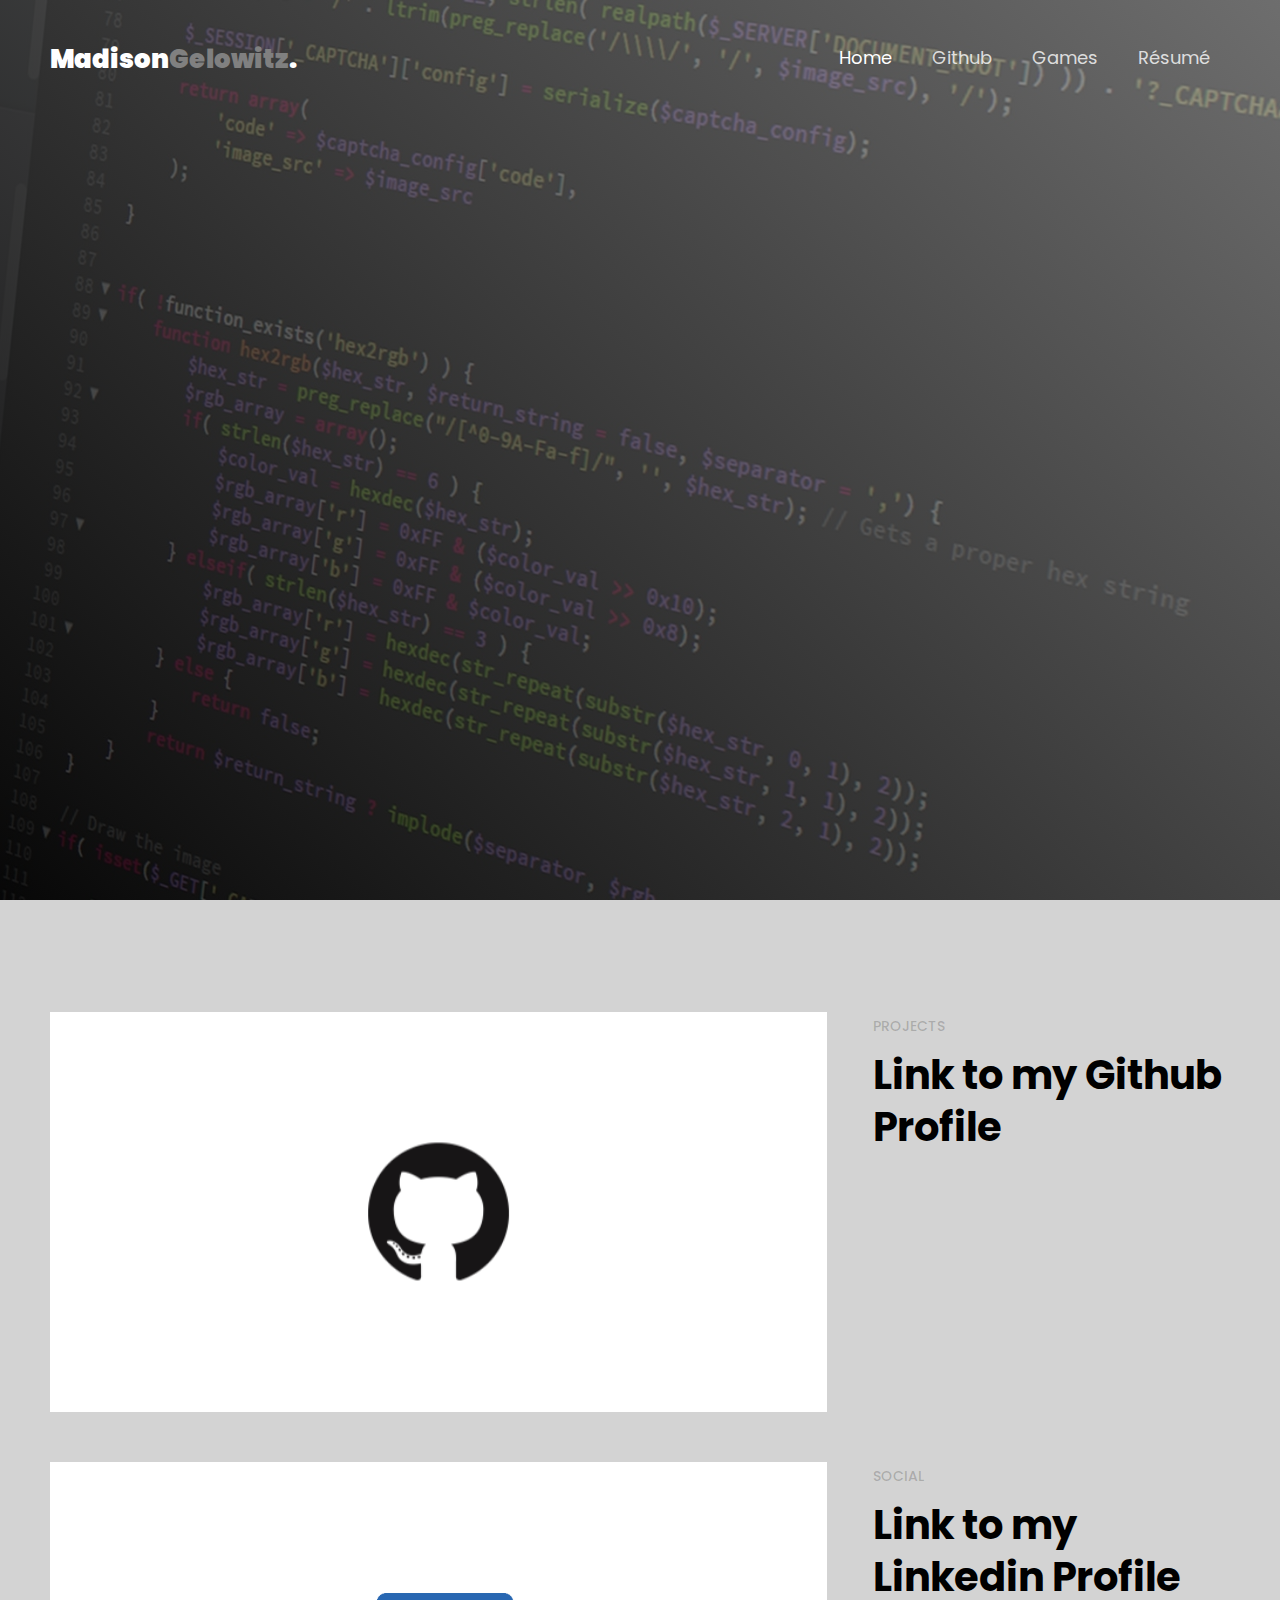
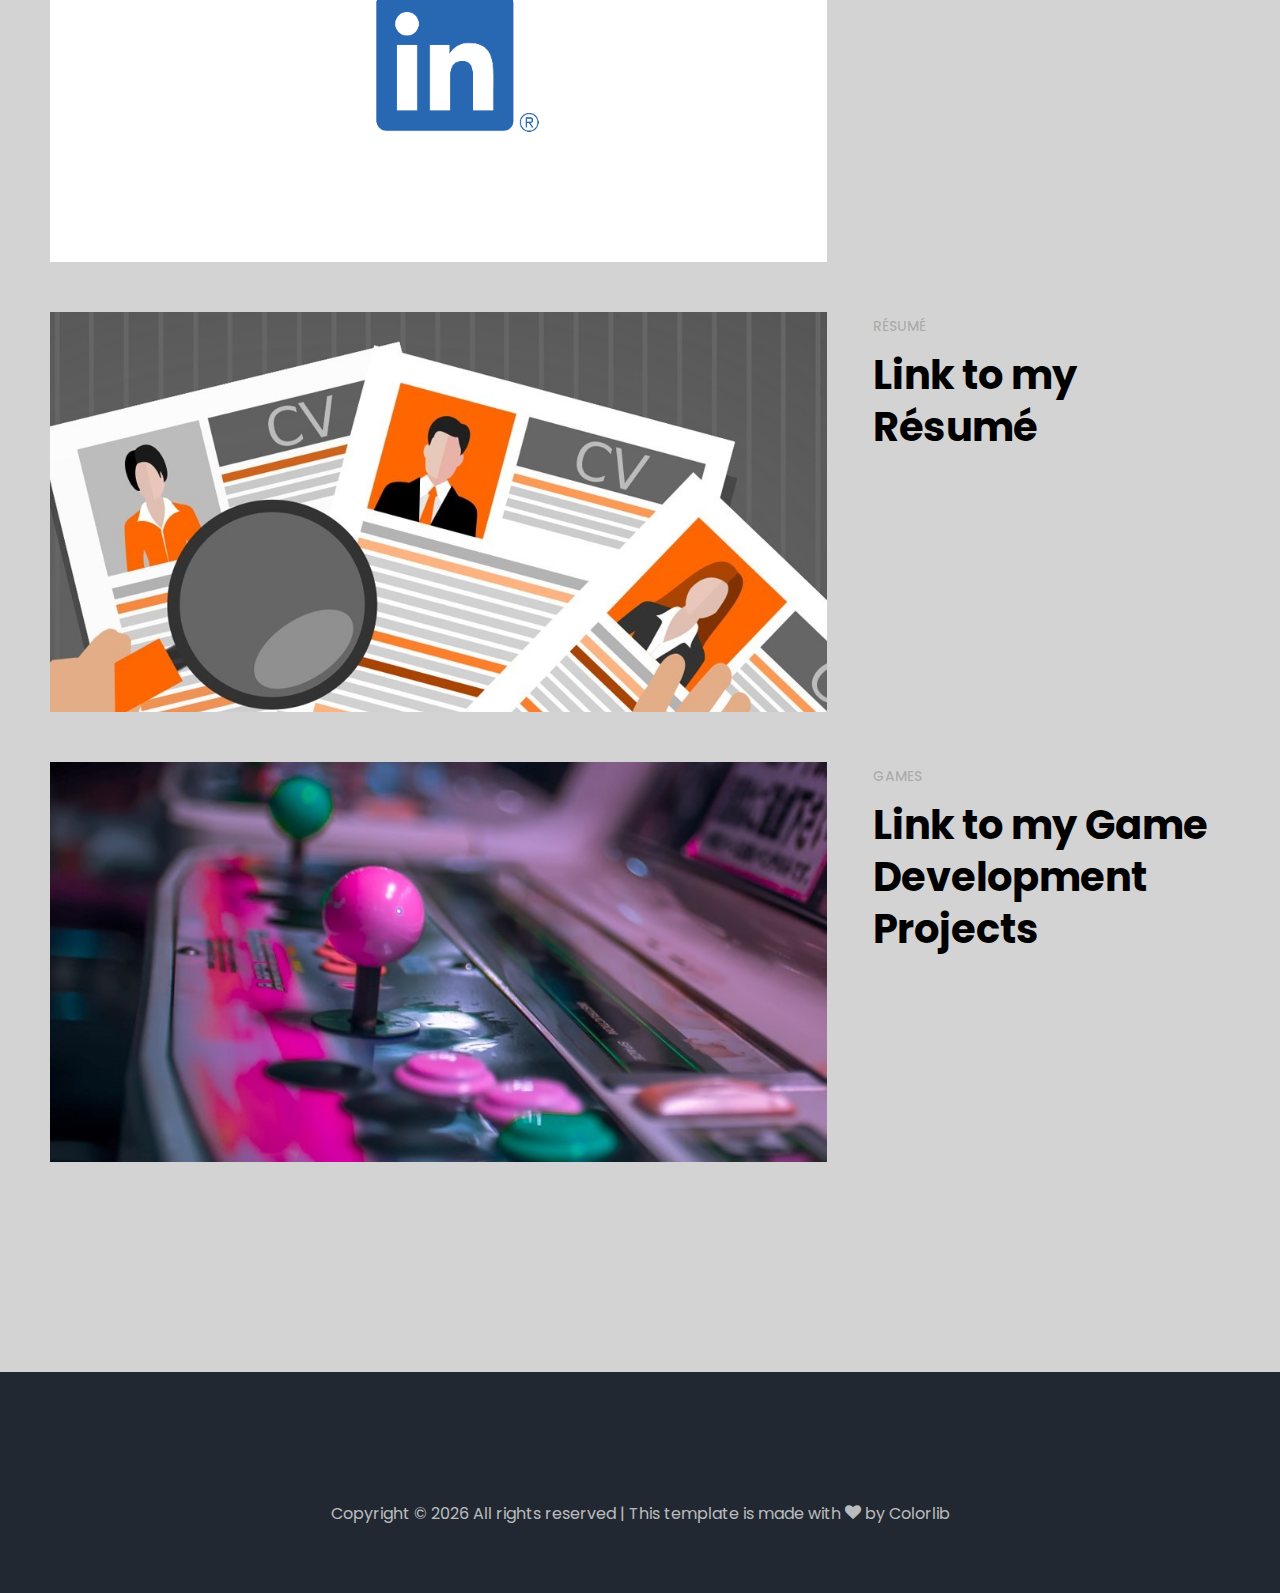
<file: index.html>
﻿<!DOCTYPE html>
<html lang="en">
  <head>
    <title>Madison Gelowitz's Website</title>
    <meta charset="utf-8">
    <meta name="viewport" content="width=device-width, initial-scale=1, shrink-to-fit=no">
    
    <link href="https://fonts.googleapis.com/css?family=Poppins:300,400,500,600,700,800,900" rel="stylesheet">

    <link rel="stylesheet" href="css/open-iconic-bootstrap.min.css">
    <link rel="stylesheet" href="css/animate.css">
    
    <link rel="stylesheet" href="css/owl.carousel.min.css">
    <link rel="stylesheet" href="css/owl.theme.default.min.css">
    <link rel="stylesheet" href="css/magnific-popup.css">

    <link rel="stylesheet" href="css/aos.css">

    <link rel="stylesheet" href="css/ionicons.min.css">
    
    <link rel="stylesheet" href="css/flaticon.css">
    <link rel="stylesheet" href="css/icomoon.css">
    <link rel="stylesheet" href="css/style.css">
  </head>
  <body>

      <nav class="navbar px-md-0 navbar-expand-lg navbar-dark ftco_navbar bg-dark ftco-navbar-light" id="ftco-navbar">
          <div class="container">
              <a class="navbar-brand" href="index.html">Madison<i>Gelowitz</i>.</a>
              <button class="navbar-toggler" type="button" data-toggle="collapse" data-target="#ftco-nav" aria-controls="ftco-nav" aria-expanded="false" aria-label="Toggle navigation">
                  <span class="oi oi-menu"></span> Menu
              </button>

              <div class="collapse navbar-collapse" id="ftco-nav">
                  <ul class="navbar-nav ml-auto">
                      <li class="nav-item active"><a href="index.html" class="nav-link">Home</a></li>
                      <li class="nav-item"><a href="projects.html" class="nav-link">Github</a></li>
                      <li class="nav-item"><a href="games.html" class="nav-link">Games</a></li>
                      <li class="nav-item"><a href="resume.html" class="nav-link">Résumé</a></li>
                  </ul>
              </div>
          </div>
      </nav>
      <!-- END nav -->

      <div class="hero-wrap js-fullheight" style="background-image: url('images/bg_1.jpg');" data-stellar-background-ratio="0.5">
          <div class="overlay"></div>
          <div class="container">
              <div class="row no-gutters slider-text js-fullheight align-items-center justify-content-start" data-scrollax-parent="true">
                  <div class="col-md-12 ftco-animate">
                      <h2 class="subheading">Hello! My name is</h2>
                      <h1 class="mb-4 mb-md-0">Madison Gelowitz</h1>
                      <div class="row">
                          <div class="col-md-7">
                              <div class="text">
                                  <p>I am a Software Developer. I'm well versed in both front-end and back-end technologies with a focus on Databases. Please feel free to look through my site for link to my Résumé, Software Projects and some homebrew Game Development!</p>
                                  <div class="mouse">
                                      <a href="#" class="mouse-icon">
                                          <div class="mouse-wheel"><span class="ion-ios-arrow-round-down"></span></div>
                                      </a>
                                  </div>
                              </div>
                          </div>
                      </div>
                  </div>
              </div>
          </div>
      </div>

      <section class="ftco-section">
          <div class="container">
              <div class="row">
                  <div class="col-md-12">
                      <div class="case">
                          <div class="row">
                              <div class="col-md-6 col-lg-6 col-xl-8 d-flex">
                                  <a href="https://github.com/MadisonGelowitz" class="img w-100 mb-3 mb-md-0" style="background-image: url(images/git-logo-small.png);"></a>
                              </div>
                              <div class="col-md-6 col-lg-6 col-xl-4 d-flex">
                                  <div class="text w-100 pl-md-3">
                                      <span class="subheading">Projects</span>
                                      <h2><a href="https://github.com/MadisonGelowitz">Link to my Github Profile</a></h2>
                                      <div class="meta">
                                      </div>
                                  </div>
                              </div>
                          </div>
                      </div>
                      <div class="case">
                          <div class="row">
                              <div class="col-md-6 col-lg-6 col-xl-8 d-flex">
                                  <a href="http://ca.linkedin.com/in/MadisonGelowitz" class="img w-100 mb-3 mb-md-0" style="background-image: url(images/li-logo-small.png);"></a>
                              </div>
                              <div class="col-md-6 col-lg-6 col-xl-4 d-flex">
                                  <div class="text w-100 pl-md-3">
                                      <span class="subheading">Social</span>
                                      <h2><a href="http://ca.linkedin.com/in/MadisonGelowitz">Link to my Linkedin Profile</a></h2>
                                      <div class="meta">
                                      </div>
                                  </div>
                              </div>
                          </div>
                      </div>
                      <div class="case">
                          <div class="row">
                              <div class="col-md-6 col-lg-6 col-xl-8 d-flex">
                                  <a href="#" class="img w-100 mb-3 mb-md-0" style="background-image: url(images/resume.jpg);"></a>
                              </div>
                              <div class="col-md-6 col-lg-6 col-xl-4 d-flex">
                                  <div class="text w-100 pl-md-3">
                                      <span class="subheading">Résumé</span>
                                      <h2><a href="#">Link to my Résumé</a></h2><div class="meta">
                                      </div>
                                  </div>
                              </div>
                          </div>
                      </div>
                      <div class="case">
                          <div class="row">
                              <div class="col-md-6 col-lg-6 col-xl-8 d-flex">
                                  <a href="games.html" class="img w-100 mb-3 mb-md-0" style="background-image: url(images/gaming.jpg);"></a>
                              </div>
                              <div class="col-md-6 col-lg-6 col-xl-4 d-flex">
                                  <div class="text w-100 pl-md-3">
                                      <span class="subheading">Games</span>
                                      <h2><a href="games.html">Link to my Game Development Projects</a></h2><div class="meta">
                                      </div>
                                  </div>
                              </div>
                          </div>
                      </div>
                  </div>
              </div>
              <div class="row mt-5">
                  <div class="col text-center">
                  </div>
              </div>
          </div>
      </section>

      <footer class="ftco-footer ftco-bg-dark ftco-section">
          <div class="container">
              <div class="row mb-5">

              </div>
              <div class="row">
                  <div class="col-md-12 text-center">
                      <p>
                          <!-- Link back to Colorlib can't be removed. Template is licensed under CC BY 3.0. -->
                          Copyright &copy;
                          <script>document.write(new Date().getFullYear());</script> All rights reserved | This template is made with <i class="icon-heart color-danger" aria-hidden="true"></i> by <a href="https://colorlib.com" target="_blank">Colorlib</a>
                          <!-- Link back to Colorlib can't be removed. Template is licensed under CC BY 3.0. -->
                      </p>
                  </div>
              </div>
          </div>
      </footer>



      <!-- loader -->
      <div id="ftco-loader" class="show fullscreen"><svg class="circular" width="48px" height="48px"><circle class="path-bg" cx="24" cy="24" r="22" fill="none" stroke-width="4" stroke="#eeeeee" /><circle class="path" cx="24" cy="24" r="22" fill="none" stroke-width="4" stroke-miterlimit="10" stroke="#F96D00" /></svg></div>


      <script src="js/jquery.min.js"></script>
      <script src="js/jquery-migrate-3.0.1.min.js"></script>
      <script src="js/popper.min.js"></script>
      <script src="js/bootstrap.min.js"></script>
      <script src="js/jquery.easing.1.3.js"></script>
      <script src="js/jquery.waypoints.min.js"></script>
      <script src="js/jquery.stellar.min.js"></script>
      <script src="js/owl.carousel.min.js"></script>
      <script src="js/jquery.magnific-popup.min.js"></script>
      <script src="js/aos.js"></script>
      <script src="js/jquery.animateNumber.min.js"></script>
      <script src="js/scrollax.min.js"></script>
      <script src="js/main.js"></script>

  </body>
</html>
</file>
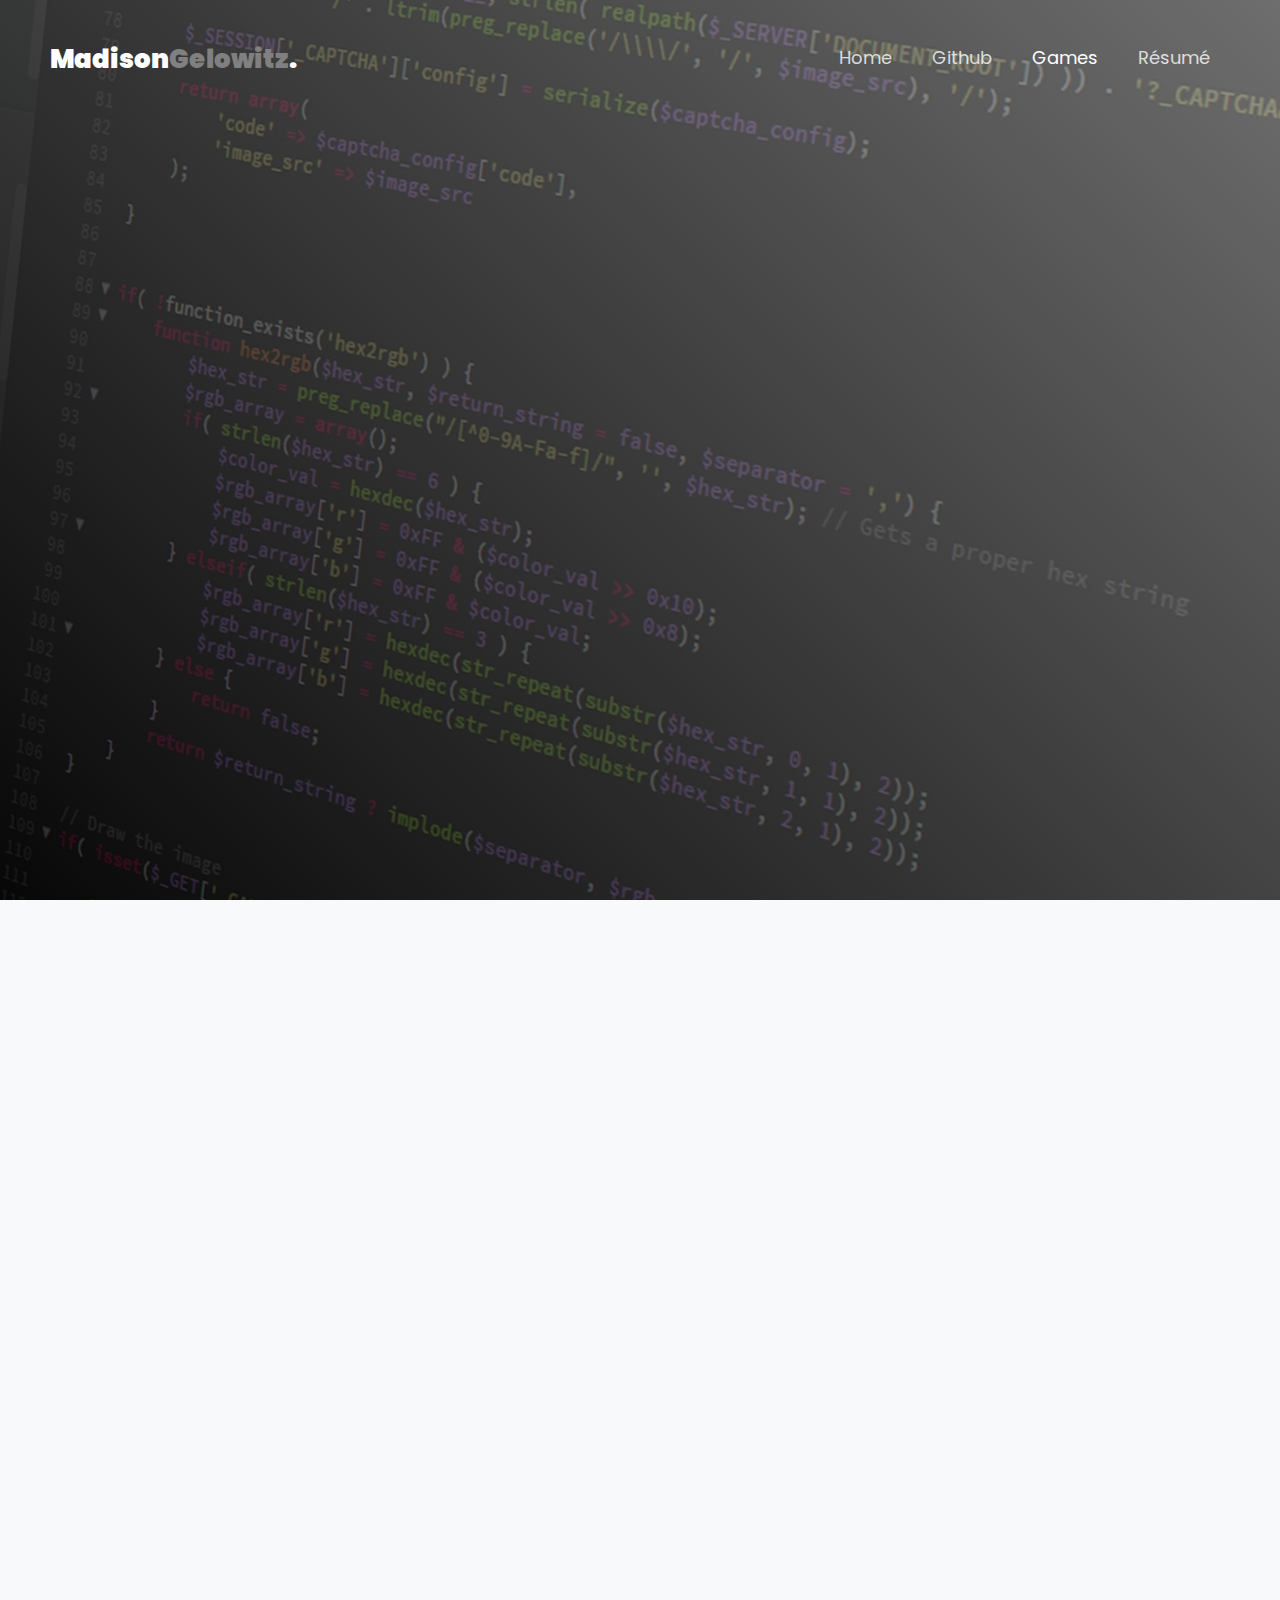
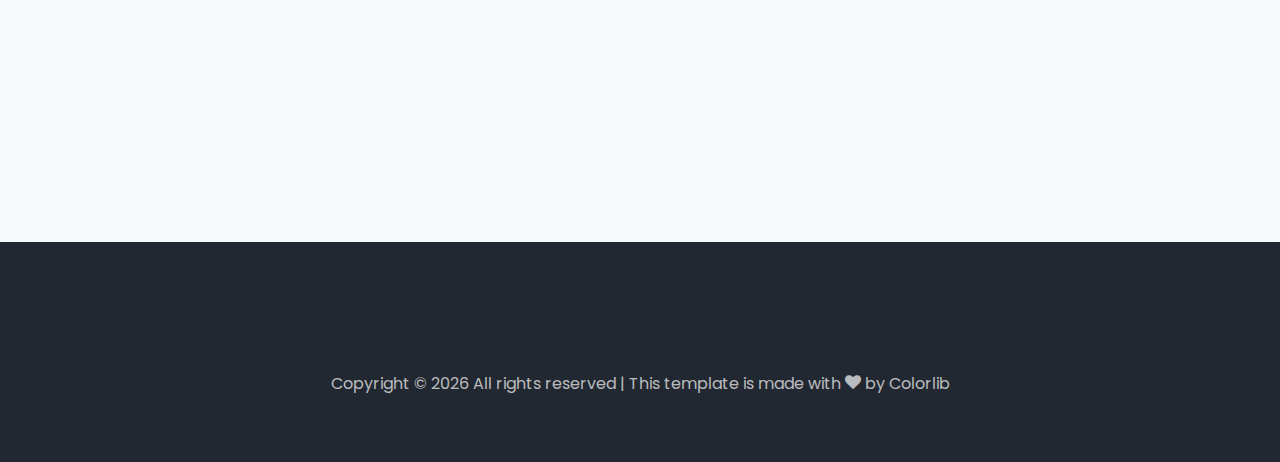
<file: games.html>
﻿<!DOCTYPE html>
<html lang="en">
  <head>
    <title>Madison's Games</title>
    <meta charset="utf-8">
    <meta name="viewport" content="width=device-width, initial-scale=1, shrink-to-fit=no">
    
    <link href="https://fonts.googleapis.com/css?family=Poppins:300,400,500,600,700,800,900" rel="stylesheet">

    <link rel="stylesheet" href="css/open-iconic-bootstrap.min.css">
    <link rel="stylesheet" href="css/animate.css">
    
    <link rel="stylesheet" href="css/owl.carousel.min.css">
    <link rel="stylesheet" href="css/owl.theme.default.min.css">
    <link rel="stylesheet" href="css/magnific-popup.css">

    <link rel="stylesheet" href="css/aos.css">

    <link rel="stylesheet" href="css/ionicons.min.css">
    
    <link rel="stylesheet" href="css/flaticon.css">
    <link rel="stylesheet" href="css/icomoon.css">
    <link rel="stylesheet" href="css/style.css">
  </head>
  <body>
    
	  <nav class="navbar px-md-0 navbar-expand-lg navbar-dark ftco_navbar bg-dark ftco-navbar-light" id="ftco-navbar">
	    <div class="container">
	      <a class="navbar-brand" href="index.html">Madison<i>Gelowitz</i>.</a>
	      <button class="navbar-toggler" type="button" data-toggle="collapse" data-target="#ftco-nav" aria-controls="ftco-nav" aria-expanded="false" aria-label="Toggle navigation">
	        <span class="oi oi-menu"></span> Menu
	      </button>

	      <div class="collapse navbar-collapse" id="ftco-nav">
	        <ul class="navbar-nav ml-auto">
	          <li class="nav-item"><a href="index.html" class="nav-link">Home</a></li>
	          <li class="nav-item"><a href="projects.html" class="nav-link">Github</a></li>
	          <li class="nav-item active"><a href="games.html" class="nav-link">Games</a></li>
	          <li class="nav-item"><a href="resume.html" class="nav-link">Résumé</a></li>
	        </ul>
	      </div>
	    </div>
	  </nav>
    <!-- END nav -->
    
    <div class="hero-wrap js-fullheight" style="background-image: url('images/bg_1.jpg');" data-stellar-background-ratio="0.5">
      <div class="overlay"></div>
      <div class="container">
        <div class="row no-gutters slider-text js-fullheight align-items-center justify-content-start" data-scrollax-parent="true">
          <div class="col-md-12 ftco-animate">
          	<h2 class="subheading">Hello! Welcome to</h2>
          	<h1 class="mb-4 mb-md-0">Madison's Games</h1>
          	<div class="row">
          		<div class="col-md-7">
          			<div class="text" style="padding-top:14px">
	          			<p>Below you will find links to some of my homebrew Game Development Projects.</p>
	          			<div class="mouse">
										<a href="#" class="mouse-icon">
											<div class="mouse-wheel"><span class="ion-ios-arrow-round-down"></span></div>
										</a>
									</div>
								</div>
          		</div>
          	</div>
          </div>
        </div>
      </div>
    </div>

   	<section class="ftco-section bg-light">
      <div class="container">
        <div class="row d-flex">
          <div class="col-md-4 d-flex ftco-animate">
          	<div class="blog-entry justify-content-end">
              <a href="https://github.com/MadisonGelowitz/Dota2-Custom-Game-Test" class="block-20" style="background-image: url('images/github-icon.png');">
              </a>
              <div class="text p-4 float-right d-block">
              	<div class="topper d-flex align-items-center">
              		<div class="one py-2 pl-3 pr-1 align-self-stretch">
              			<span class="day">15</span>
              		</div>
              		<div class="two pl-0 pr-3 py-2 align-self-stretch">
              			<span class="yr">2020</span>
              			<span class="mos">June</span>
              		</div>
              	</div>
              	<h3 class="heading mb-3"><a href="https://github.com/MadisonGelowitz/Dota2-Custom-Game-Test">Future Dota 2 Custom Game</a></h3>
                <p>Testing bed for my future Dota2 Custom Game. </p>
                <p><a href="https://github.com/MadisonGelowitz/Dota2-Custom-Game-Test" class="btn-custom"><span class="ion-ios-arrow-round-forward mr-3"></span>Project Page</a></p>
              </div>
            </div>
          </div>
        </div>
        <div class="row mt-5">
          <div class="col text-center">
            
          </div>
        </div>
      </div>
    </section>

        <footer class="ftco-footer ftco-bg-dark ftco-section">
            <div class="container">
                <div class="row mb-5">

                </div>
                <div class="row">
                    <div class="col-md-12 text-center">
                        <p>
                            <!-- Link back to Colorlib can't be removed. Template is licensed under CC BY 3.0. -->
                            Copyright &copy;
                            <script>document.write(new Date().getFullYear());</script> All rights reserved | This template is made with <i class="icon-heart color-danger" aria-hidden="true"></i> by <a href="https://colorlib.com" target="_blank">Colorlib</a>
                            <!-- Link back to Colorlib can't be removed. Template is licensed under CC BY 3.0. -->
                        </p>
                    </div>
                </div>
            </div>
        </footer>
    
  

  <!-- loader -->
  <div id="ftco-loader" class="show fullscreen"><svg class="circular" width="48px" height="48px"><circle class="path-bg" cx="24" cy="24" r="22" fill="none" stroke-width="4" stroke="#eeeeee"/><circle class="path" cx="24" cy="24" r="22" fill="none" stroke-width="4" stroke-miterlimit="10" stroke="#F96D00"/></svg></div>


  <script src="js/jquery.min.js"></script>
  <script src="js/jquery-migrate-3.0.1.min.js"></script>
  <script src="js/popper.min.js"></script>
  <script src="js/bootstrap.min.js"></script>
  <script src="js/jquery.easing.1.3.js"></script>
  <script src="js/jquery.waypoints.min.js"></script>
  <script src="js/jquery.stellar.min.js"></script>
  <script src="js/owl.carousel.min.js"></script>
  <script src="js/jquery.magnific-popup.min.js"></script>
  <script src="js/aos.js"></script>
  <script src="js/jquery.animateNumber.min.js"></script>
  <script src="js/scrollax.min.js"></script>
  <script src="js/main.js"></script>
    
  </body>
</html>
</file>
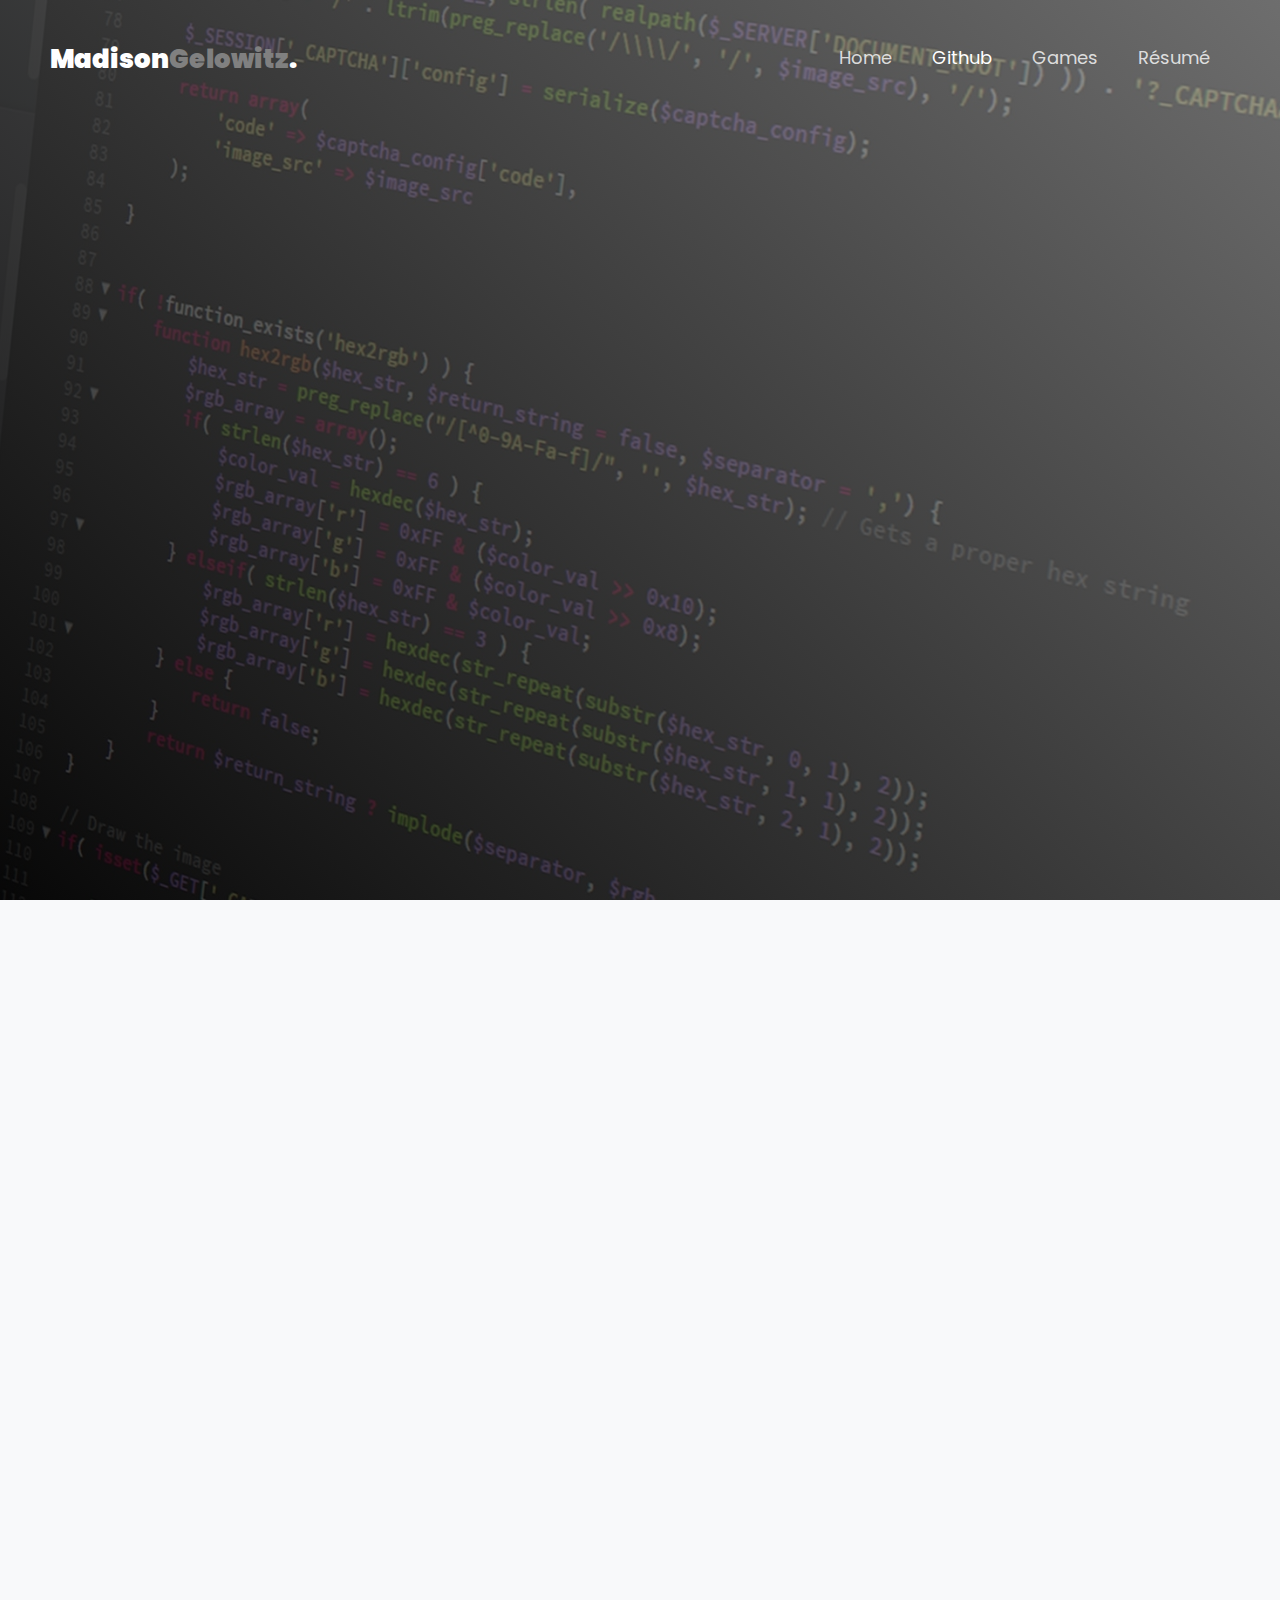
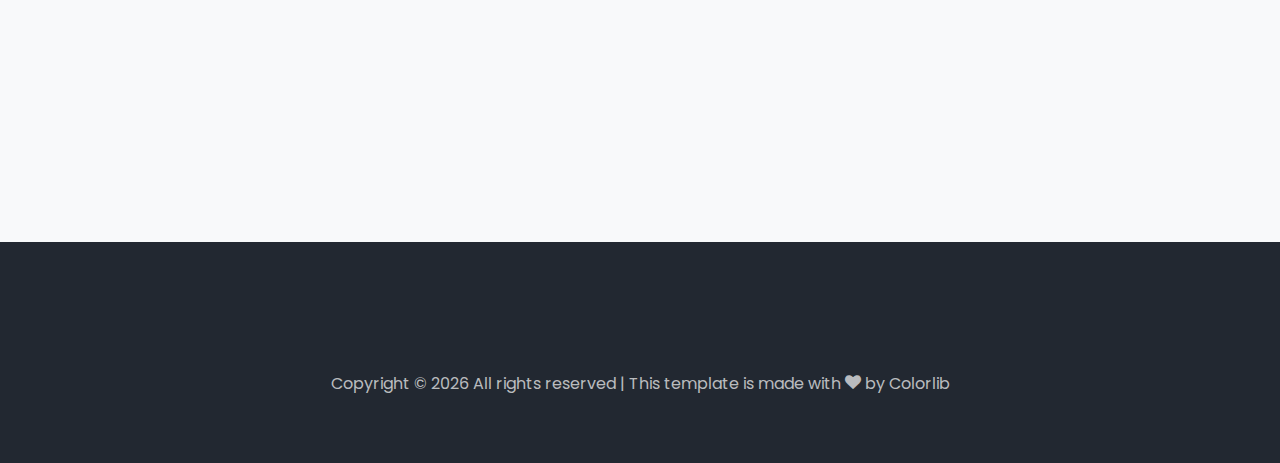
<file: projects.html>
﻿<!DOCTYPE html>
<html lang="en">
  <head>
    <title>Madison's Github Projects</title>
    <meta charset="utf-8">
    <meta name="viewport" content="width=device-width, initial-scale=1, shrink-to-fit=no">
    
    <link href="https://fonts.googleapis.com/css?family=Poppins:300,400,500,600,700,800,900" rel="stylesheet">

    <link rel="stylesheet" href="css/open-iconic-bootstrap.min.css">
    <link rel="stylesheet" href="css/animate.css">
    
    <link rel="stylesheet" href="css/owl.carousel.min.css">
    <link rel="stylesheet" href="css/owl.theme.default.min.css">
    <link rel="stylesheet" href="css/magnific-popup.css">

    <link rel="stylesheet" href="css/aos.css">

    <link rel="stylesheet" href="css/ionicons.min.css">
    
    <link rel="stylesheet" href="css/flaticon.css">
    <link rel="stylesheet" href="css/icomoon.css">
    <link rel="stylesheet" href="css/style.css">
  </head>
  <body>
    
	  <nav class="navbar px-md-0 navbar-expand-lg navbar-dark ftco_navbar bg-dark ftco-navbar-light" id="ftco-navbar">
	    <div class="container">
	      <a class="navbar-brand" href="index.html">Madison<i>Gelowitz</i>.</a>
	      <button class="navbar-toggler" type="button" data-toggle="collapse" data-target="#ftco-nav" aria-controls="ftco-nav" aria-expanded="false" aria-label="Toggle navigation">
	        <span class="oi oi-menu"></span> Menu
	      </button>

	      <div class="collapse navbar-collapse" id="ftco-nav">
	        <ul class="navbar-nav ml-auto">
	          <li class="nav-item"><a href="index.html" class="nav-link">Home</a></li>
	          <li class="nav-item active"><a href="projects.html" class="nav-link">Github</a></li>
	          <li class="nav-item"><a href="games.html" class="nav-link">Games</a></li>
	          <li class="nav-item"><a href="resume.html" class="nav-link">Résumé</a></li>
	        </ul>
	      </div>
	    </div>
	  </nav>
    <!-- END nav -->
    
    <div class="hero-wrap js-fullheight" style="background-image: url('images/bg_1.jpg');" data-stellar-background-ratio="0.5">
      <div class="overlay"></div>
      <div class="container">
        <div class="row no-gutters slider-text js-fullheight align-items-center justify-content-start" data-scrollax-parent="true">
          <div class="col-md-12 ftco-animate">
          	<h2 class="subheading">Hello! Welcome to</h2>
          	<h1 class="mb-4 mb-md-0">Madison's Projects</h1>
          	<div class="row">
          		<div class="col-md-7">
          			<div class="text" style="padding-top:14px">
	          			<p>Below you will find links to all of my publicly available Github projects.</p>
	          			<div class="mouse">
										<a href="#" class="mouse-icon">
											<div class="mouse-wheel"><span class="ion-ios-arrow-round-down"></span></div>
										</a>
									</div>
								</div>
          		</div>
          	</div>
          </div>
        </div>
      </div>
    </div>

   	<section class="ftco-section bg-light">
      <div class="container">
        <div class="row d-flex">
          <div class="col-md-4 d-flex ftco-animate">
          	<div class="blog-entry justify-content-end">
              <a href="https://github.com/MadisonGelowitz/M101-CSV-Converter" class="block-20" style="background-image: url('images/github-icon.png');">
              </a>
              <div class="text p-4 float-right d-block">
              	<div class="topper d-flex align-items-center">
              		<div class="one py-2 pl-3 pr-1 align-self-stretch">
              			<span class="day">15</span>
              		</div>
              		<div class="two pl-0 pr-3 py-2 align-self-stretch">
              			<span class="yr">2020</span>
              			<span class="mos">June</span>
              		</div>
              	</div>
              	<h3 class="heading mb-3"><a href="https://github.com/MadisonGelowitz/M101-CSV-Converter">CSV Order Converter</a></h3>
                <p>A webpage that contains an online CSV Order Converter built for M101 clients. </p>
                <p><a href="https://github.com/MadisonGelowitz/M101-CSV-Converter" class="btn-custom"><span class="ion-ios-arrow-round-forward mr-3"></span>Project Page</a></p>
              </div>
            </div>
          </div>
          <div class="col-md-4 d-flex ftco-animate">
          	<div class="blog-entry justify-content-end">
              <a href="https://github.com/MadisonGelowitz/Affluent-Zip-Codes" class="block-20" style="background-image: url('images/github-icon.png');">
              </a>
              <div class="text p-4 float-right d-block">
              	<div class="topper d-flex align-items-center">
              		<div class="one py-2 pl-3 pr-1 align-self-stretch">
              			<span class="day">15</span>
              		</div>
              		<div class="two pl-0 pr-3 py-2 align-self-stretch">
              			<span class="yr">2020</span>
              			<span class="mos">June</span>
              		</div>
              	</div>
              	<h3 class="heading mb-3"><a href="https://github.com/MadisonGelowitz/Affluent-Zip-Codes">Affluent Zip Codes</a></h3>
                <p>A webpage that finds Zip Codes based on a User's input and displays them in a Data Table and on a Google Map. </p>
                <p><a href="https://github.com/MadisonGelowitz/Affluent-Zip-Codes" class="btn-custom"><span class="ion-ios-arrow-round-forward mr-3"></span>Project Page</a></p>
              </div>
            </div>
          </div>
          <div class="col-md-4 d-flex ftco-animate">
          	<div class="blog-entry justify-content-end">
              <a href="https://github.com/MadisonGelowitz/MedicineVisions" class="block-20" style="background-image: url('images/github-icon.png');">
              </a>
              <div class="text p-4 float-right d-block">
              	<div class="topper d-flex align-items-center">
              		<div class="one py-2 pl-3 pr-1 align-self-stretch">
              			<span class="day">15</span>
              		</div>
              		<div class="two pl-0 pr-3 py-2 align-self-stretch">
              			<span class="yr">2020</span>
              			<span class="mos">June</span>
              		</div>
              	</div>
              	<h3 class="heading mb-3"><a href="https://github.com/MadisonGelowitz/MedicineVisions">Medicine Visions Remodel</a></h3>
                <p>An ongoing remodel of the Medicine Visions website for a client.</p>
                <p><a href="https://github.com/MadisonGelowitz/MedicineVisions" class="btn-custom"><span class="ion-ios-arrow-round-forward mr-3"></span>Project Page</a></p>
              </div>
            </div>
          </div>
        </div>
        <div class="row mt-5">
          <div class="col text-center">
            
          </div>
        </div>
      </div>
    </section>

        <footer class="ftco-footer ftco-bg-dark ftco-section">
            <div class="container">
                <div class="row mb-5">

                </div>
                <div class="row">
                    <div class="col-md-12 text-center">
                        <p>
                            <!-- Link back to Colorlib can't be removed. Template is licensed under CC BY 3.0. -->
                            Copyright &copy;
                            <script>document.write(new Date().getFullYear());</script> All rights reserved | This template is made with <i class="icon-heart color-danger" aria-hidden="true"></i> by <a href="https://colorlib.com" target="_blank">Colorlib</a>
                            <!-- Link back to Colorlib can't be removed. Template is licensed under CC BY 3.0. -->
                        </p>
                    </div>
                </div>
            </div>
        </footer>
    
  

  <!-- loader -->
  <div id="ftco-loader" class="show fullscreen"><svg class="circular" width="48px" height="48px"><circle class="path-bg" cx="24" cy="24" r="22" fill="none" stroke-width="4" stroke="#eeeeee"/><circle class="path" cx="24" cy="24" r="22" fill="none" stroke-width="4" stroke-miterlimit="10" stroke="#F96D00"/></svg></div>


  <script src="js/jquery.min.js"></script>
  <script src="js/jquery-migrate-3.0.1.min.js"></script>
  <script src="js/popper.min.js"></script>
  <script src="js/bootstrap.min.js"></script>
  <script src="js/jquery.easing.1.3.js"></script>
  <script src="js/jquery.waypoints.min.js"></script>
  <script src="js/jquery.stellar.min.js"></script>
  <script src="js/owl.carousel.min.js"></script>
  <script src="js/jquery.magnific-popup.min.js"></script>
  <script src="js/aos.js"></script>
  <script src="js/jquery.animateNumber.min.js"></script>
  <script src="js/scrollax.min.js"></script>
  <script src="js/main.js"></script>
    
  </body>
</html>
</file>
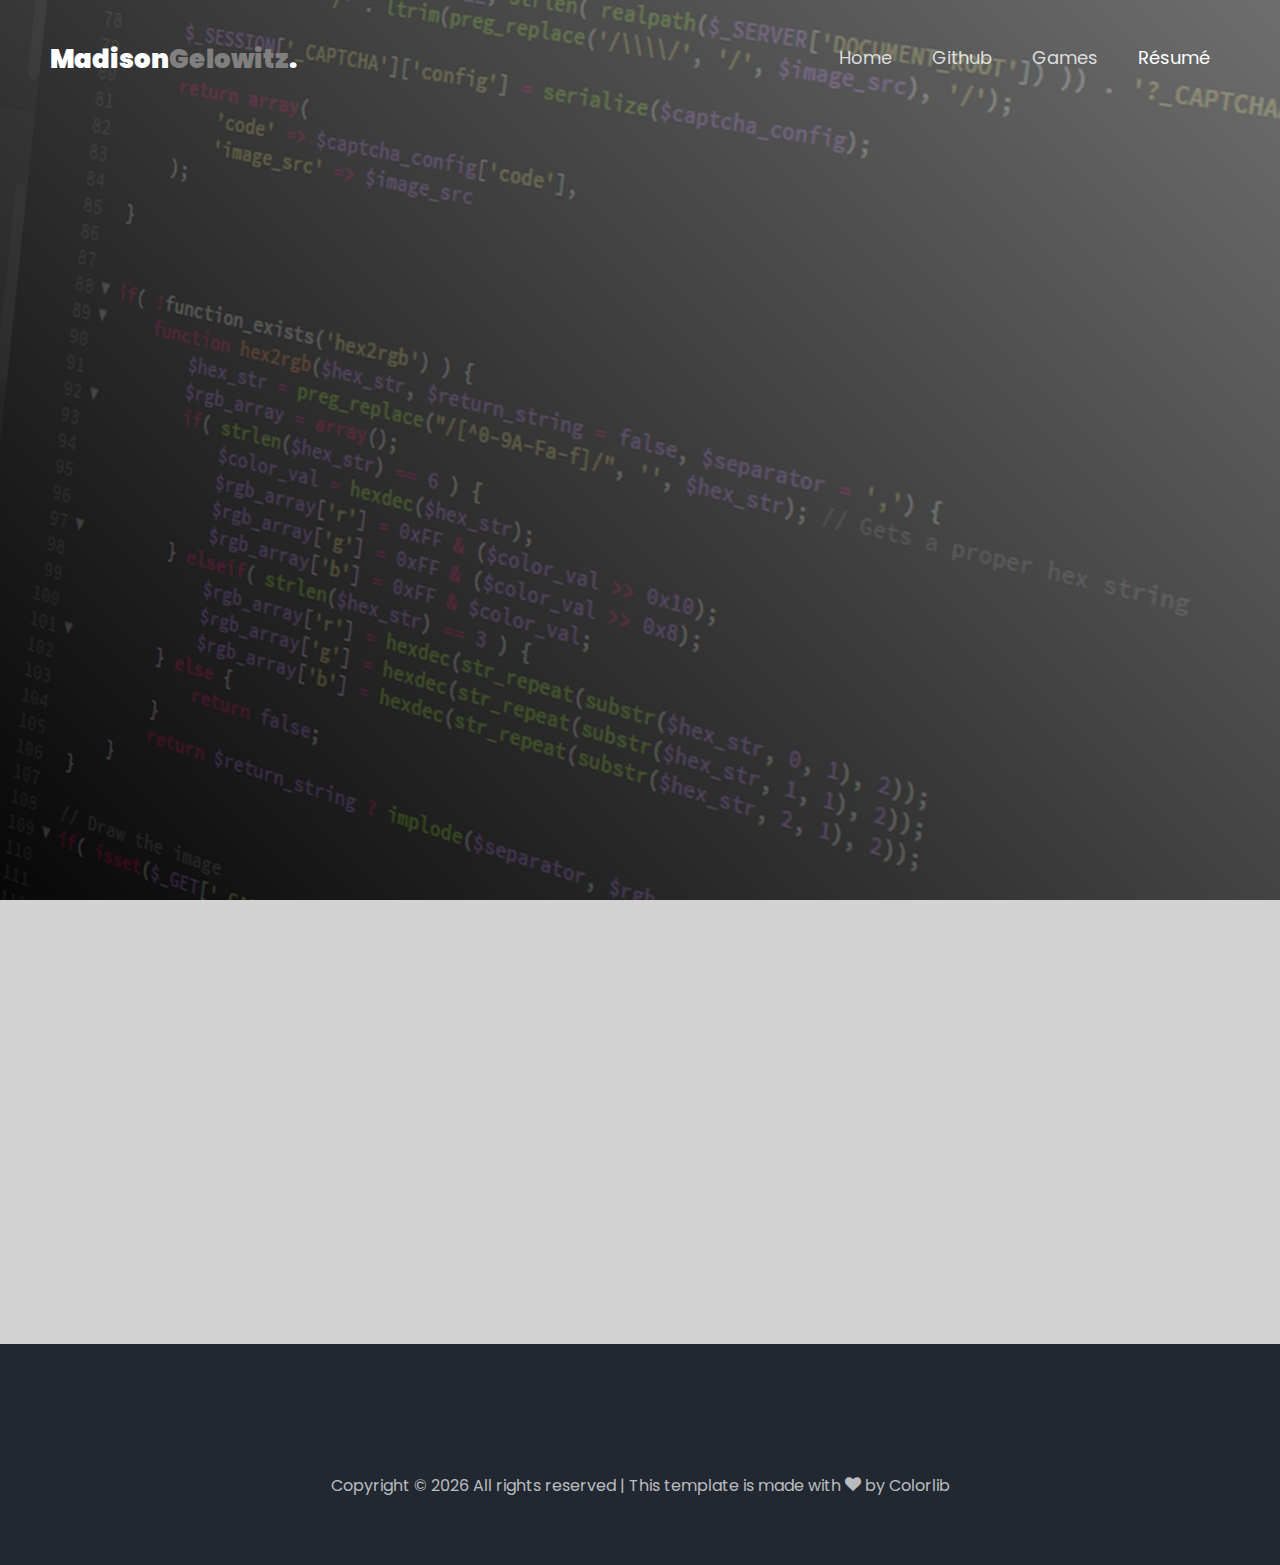
<file: resume.html>
﻿<!DOCTYPE html>
<html lang="en">
  <head>
    <title>Madison Gelowitz's Résumé</title>
    <meta charset="utf-8">
    <meta name="viewport" content="width=device-width, initial-scale=1, shrink-to-fit=no">
    
    <link href="https://fonts.googleapis.com/css?family=Poppins:300,400,500,600,700,800,900" rel="stylesheet">

    <link rel="stylesheet" href="css/open-iconic-bootstrap.min.css">
    <link rel="stylesheet" href="css/animate.css">
    
    <link rel="stylesheet" href="css/owl.carousel.min.css">
    <link rel="stylesheet" href="css/owl.theme.default.min.css">
    <link rel="stylesheet" href="css/magnific-popup.css">

    <link rel="stylesheet" href="css/aos.css">

    <link rel="stylesheet" href="css/ionicons.min.css">
    
    <link rel="stylesheet" href="css/flaticon.css">
    <link rel="stylesheet" href="css/icomoon.css">
    <link rel="stylesheet" href="css/style.css">
  </head>
  <body>
    
	  <nav class="navbar px-md-0 navbar-expand-lg navbar-dark ftco_navbar bg-dark ftco-navbar-light" id="ftco-navbar">
	    <div class="container">
	      <a class="navbar-brand" href="index.html">Madison<i>Gelowitz</i>.</a>
	      <button class="navbar-toggler" type="button" data-toggle="collapse" data-target="#ftco-nav" aria-controls="ftco-nav" aria-expanded="false" aria-label="Toggle navigation">
	        <span class="oi oi-menu"></span> Menu
	      </button>

	      <div class="collapse navbar-collapse" id="ftco-nav">
	        <ul class="navbar-nav ml-auto">
	          <li class="nav-item"><a href="index.html" class="nav-link">Home</a></li>
	          <li class="nav-item"><a href="projects.html" class="nav-link">Github</a></li>
	          <li class="nav-item"><a href="games.html" class="nav-link">Games</a></li>
	          <li class="nav-item active"><a href="resume.html" class="nav-link">Résumé</a></li>
	        </ul>
	      </div>
	    </div>
	  </nav>
    <!-- END nav -->
    
    <section class="hero-wrap hero-wrap-2 js-fullheight" style="background-image: url('images/bg_1.jpg');" data-stellar-background-ratio="0.5">
        <div class="hero-wrap js-fullheight" style="background-image: url('images/bg_1.jpg');" data-stellar-background-ratio="0.5">
            <div class="overlay"></div>
            <div class="container">
                <div class="row no-gutters slider-text js-fullheight align-items-center justify-content-start" data-scrollax-parent="true">
                    <div class="col-md-12 ftco-animate">
                        <h2 class="subheading">Hello! My name is</h2>
                        <h1 class="mb-4 mb-md-0">Madison Gelowitz</h1>
                        <div class="row">
                            <div class="col-md-7">
                                <div class="text">
                                    <p>I am a Software Developer. I'm well versed in both front-end and back-end technologies with a focus on Databases. Please feel free to look through my Résumé below!</p>
                                    <div class="mouse">
                                        <a href="#" class="mouse-icon">
                                            <div class="mouse-wheel"><span class="ion-ios-arrow-round-down"></span></div>
                                        </a>
                                    </div>
                                </div>
                            </div>
                        </div>
                    </div>
                </div>
            </div>
        </div>
    </section>

    <section class="ftco-section ftco-no-pt ftco-no-pb">
    	<div class="container">
    		<div class="row d-flex">
    			<div class="col-md-6 d-flex">
                    
    			</div>
    			<div class="col-md-6 pl-md-5 py-md-5">
    				<div class="row justify-content-start pt-3 pb-3">
		          <div class="col-md-12 heading-section ftco-animate">
		          	<span class="subheading">Madison Gelowitz</span>
                    <h2 class="mb-4">Below you will find links to my Résumé, and other ways to contact me.</h2>
		            <div class="tabulation-2 mt-4">
									<ul class="nav nav-pills nav-fill d-md-flex d-block">
									  <li class="nav-item mb-md-0 mb-2">
                                          <a class="nav-link active py-2" data-toggle="tab" href="#home1">My Résumé</a>
									  </li>
									  <li class="nav-item px-lg-2 mb-md-0 mb-2">
									    <a class="nav-link py-2" data-toggle="tab" href="#home2">My Github</a>
									  </li>
									  <li class="nav-item">
									    <a class="nav-link py-2 mb-md-0 mb-2" data-toggle="tab" href="#home3">My Linkedin</a>
									  </li>
									</ul>
									<div class="tab-content bg-light rounded mt-2">
									  <div class="tab-pane container p-0 active" id="home1">
                                          <p> <a href="#"> Link</a></p>
									  </div>
                                      <div class="tab-pane container p-0 fade" id="home2">
                                          <p> <a href="https://github.com/MadisonGelowitz"> https://github.com/MadisonGelowitz</a></p>
                                      </div>
                                      <div class="tab-pane container p-0 fade" id="home3">
                                          <p> <a href="https://github.com/MadisonGelowitz"> http://ca.linkedin.com/in/MadisonGelowitz</a></p>
                                      </div>
									</div>
								</div>
		          </div>
		        </div>
	        </div>
        </div>
    	</div>
    </section>
   
    <footer class="ftco-footer ftco-bg-dark ftco-section">
        <div class="container">
            <div class="row mb-5">

            </div>
            <div class="row">
                <div class="col-md-12 text-center">
                    <p>
                        <!-- Link back to Colorlib can't be removed. Template is licensed under CC BY 3.0. -->
                        Copyright &copy;
                        <script>document.write(new Date().getFullYear());</script> All rights reserved | This template is made with <i class="icon-heart color-danger" aria-hidden="true"></i> by <a href="https://colorlib.com" target="_blank">Colorlib</a>
                        <!-- Link back to Colorlib can't be removed. Template is licensed under CC BY 3.0. -->
                    </p>
                </div>
            </div>
        </div>
    </footer>

  <!-- loader -->
  <div id="ftco-loader" class="show fullscreen"><svg class="circular" width="48px" height="48px"><circle class="path-bg" cx="24" cy="24" r="22" fill="none" stroke-width="4" stroke="#eeeeee"/><circle class="path" cx="24" cy="24" r="22" fill="none" stroke-width="4" stroke-miterlimit="10" stroke="#F96D00"/></svg></div>


  <script src="js/jquery.min.js"></script>
  <script src="js/jquery-migrate-3.0.1.min.js"></script>
  <script src="js/popper.min.js"></script>
  <script src="js/bootstrap.min.js"></script>
  <script src="js/jquery.easing.1.3.js"></script>
  <script src="js/jquery.waypoints.min.js"></script>
  <script src="js/jquery.stellar.min.js"></script>
  <script src="js/owl.carousel.min.js"></script>
  <script src="js/jquery.magnific-popup.min.js"></script>
  <script src="js/aos.js"></script>
  <script src="js/jquery.animateNumber.min.js"></script>
  <script src="js/scrollax.min.js"></script>
  <script src="js/main.js"></script>
    
  </body>
</html>
</file>
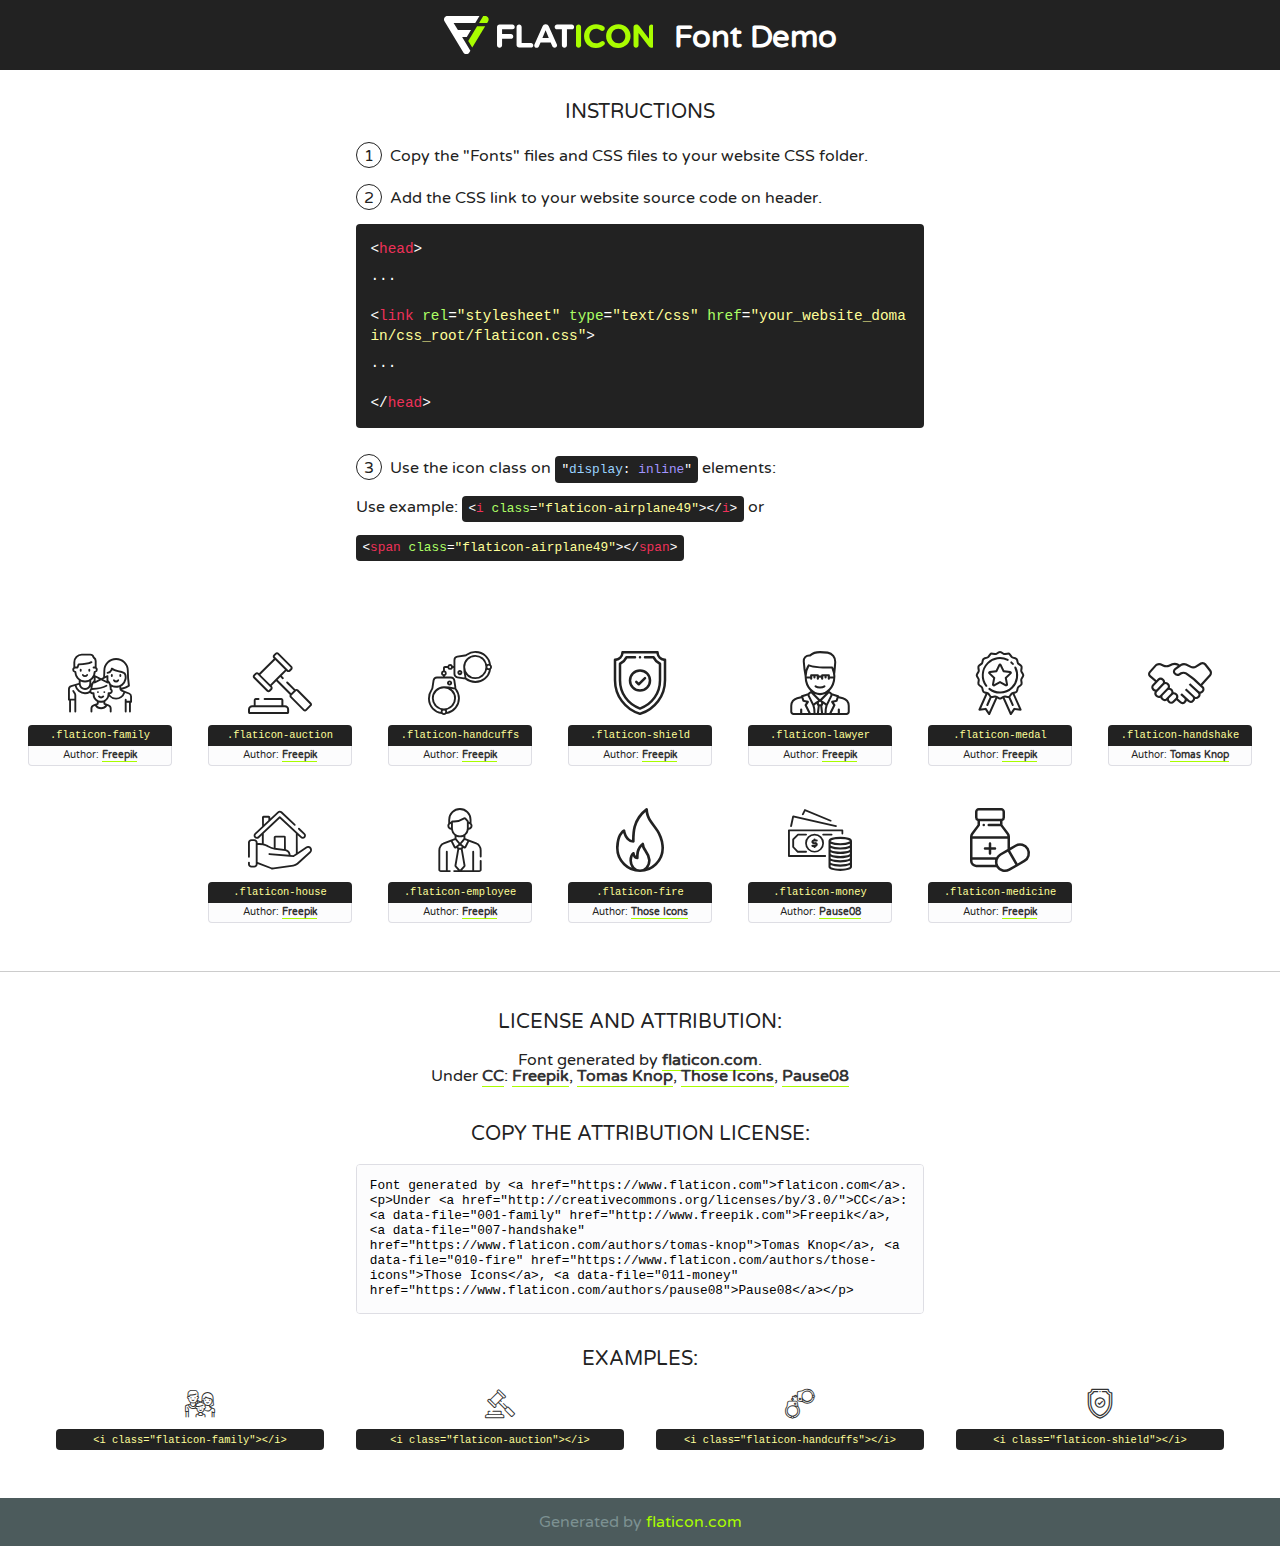
<file: fonts/flaticon/font/flaticon.html>
<!DOCTYPE html>
<!--
  Flaticon icon font: Flaticon
  Creation date: 14/01/2019 09:57
-->
<html>
<!DOCTYPE html>
<html>

<head>
    <title>Flaticon WebFont</title>
    <link href="http://fonts.googleapis.com/css?family=Varela+Round" rel="stylesheet" type="text/css" />
    <link rel="stylesheet" type="text/css" href="flaticon.css">
    <meta charset="UTF-8">
    <style>
    html, body, div, span, applet, object, iframe,
    h1, h2, h3, h4, h5, h6, p, blockquote, pre,
    a, abbr, acronym, address, big, cite, code,
    del, dfn, em, img, ins, kbd, q, s, samp,
    small, strike, strong, sub, sup, tt, var,
    b, u, i, center,
    dl, dt, dd, ol, ul, li,
    fieldset, form, label, legend,
    table, caption, tbody, tfoot, thead, tr, th, td,
    article, aside, canvas, details, embed, 
    figure, figcaption, footer, header, hgroup, 
    menu, nav, output, ruby, section, summary,
    time, mark, audio, video {
        margin: 0;
        padding: 0;
        border: 0;
        font-size: 100%;
        font: inherit;
        vertical-align: baseline;
    }
    /* HTML5 display-role reset for older browsers */
    article, aside, details, figcaption, figure, 
    footer, header, hgroup, menu, nav, section {
        display: block;
    }
    body {
        line-height: 1;
    }
    ol, ul {
        list-style: none;
    }
    blockquote, q {
        quotes: none;
    }
    blockquote:before, blockquote:after,
    q:before, q:after {
        content: '';
        content: none;
    }
    table {
        border-collapse: collapse;
        border-spacing: 0;
    }
    body {
        font-family: 'Varela Round', Helvetica, Arial, sans-serif;
        font-size: 16px;
        color: #222;
    }
    a {
        color: #333;
        border-bottom: 1px solid #a9fd00;
        font-weight: bold;
        text-decoration: none;
    }
    * {
        -moz-box-sizing: border-box;
        -webkit-box-sizing: border-box;
        box-sizing: border-box;
        margin: 0;
        padding: 0;
    }
    [class^="flaticon-"]:before, [class*=" flaticon-"]:before, [class^="flaticon-"]:after, [class*=" flaticon-"]:after {
        font-family: Flaticon;
        font-size: 30px;
        font-style: normal;
        margin-left: 20px;
        color: #333;
    }
    .wrapper {
        max-width: 600px;
        margin: auto;
        padding: 0 1em;
    }
    .title {
        font-size: 1.25em;
        text-align: center;
        margin-bottom: 1em;
        text-transform: uppercase;
    }
    header {
        text-align: center;
        background-color: #222;
        color: #fff;
        padding: 1em;
    }
    header .logo {
        width: 210px;
        height: 38px;
        display: inline-block;
        vertical-align: middle;
        margin-right: 1em;
        border: none;
    }
    header strong {
        font-size: 1.95em;
        font-weight: bold;
        vertical-align: middle;
        margin-top: 5px;
        display: inline-block;
    }
    .demo {
        margin: 2em auto;
        line-height: 1.25em;
    }
    .demo ul li {
        margin-bottom: 1em;
    }
    .demo ul li .num {
        color: #222;
        border-radius: 20px;
        display: inline-block;
        width: 26px;
        padding: 3px;
        height: 26px;
        text-align: center;
        margin-right: 0.5em;
        border: 1px solid #222;
    }
    .demo ul li code {
        background-color: #222;
        border-radius: 4px;
        padding: 0.25em 0.5em;
        display: inline-block;
        color: #fff;
        font-family: Consolas,Monaco,Lucida Console,Liberation Mono,DejaVu Sans Mono,Bitstream Vera Sans Mono,Courier New, monospace;
        font-weight: lighter;
        margin-top: 1em;
        font-size: 0.8em;
        word-break: break-all;
    }
    .demo ul li code.big {
        padding: 1em;
        font-size: 0.9em;
    }
    .demo ul li code .red {
        color: #EF3159;
    }
    .demo ul li code .green {
        color: #ACFF65;
    }
    .demo ul li code .yellow {
        color: #FFFF99;
    }
    .demo ul li code .blue {
        color: #99D3FF;
    }
    .demo ul li code .purple {
        color: #A295FF;
    }
    .demo ul li code .dots {
        margin-top: 0.5em;
        display: block;
    }
    #glyphs {
        border-bottom: 1px solid #ccc;
        padding: 2em 0;
        text-align: center;
    }
    .glyph {
        display: inline-block;
        width: 9em;
        margin: 1em;
        text-align: center;
        vertical-align: top;
        background: #FFF;
    }
    .glyph .glyph-icon {
        padding: 10px;
        display: block;
        font-family:"Flaticon";
        font-size: 64px;
        line-height: 1;
    }
    .glyph .glyph-icon:before {
        font-size: 64px;
        color: #222;
        margin-left: 0;
    }
    .class-name {
        font-size: 0.65em;
        background-color: #222;
        color: #fff;
        border-radius: 4px 4px 0 0;
        padding: 0.5em;
        color: #FFFF99;
        font-family: Consolas,Monaco,Lucida Console,Liberation Mono,DejaVu Sans Mono,Bitstream Vera Sans Mono,Courier New, monospace;
    }
    .author-name {
        font-size: 0.6em;
        background-color: #fcfcfd;
        border: 1px solid #DEDEE4;
        border-top: 0;
        border-radius: 0 0 4px 4px;
        padding: 0.5em;
    }
    .class-name:last-child {
        font-size: 10px;
        color:#888;
    }
    .class-name:last-child a {
        font-size: 10px;
        color:#555;
    }
    .class-name:last-child a:hover {
        color:#a9fd00;
    }
    .glyph > input {
        display: block;
        width: 100px;
        margin: 5px auto;
        text-align: center;
        font-size: 12px;
        cursor: text;
    }
    .glyph > input.icon-input {
        font-family:"Flaticon";
        font-size: 16px;
        margin-bottom: 10px;
    }
    .attribution .title {
        margin-top: 2em;
    }
    .attribution textarea {
        background-color: #fcfcfd;
        padding: 1em;
        border: none;
        box-shadow: none;
        border: 1px solid #DEDEE4;
        border-radius: 4px;
        resize: none;
        width: 100%;
        height: 150px;
        font-size: 0.8em;
        font-family: Consolas,Monaco,Lucida Console,Liberation Mono,DejaVu Sans Mono,Bitstream Vera Sans Mono,Courier New, monospace;
        -webkit-appearance: none;
    }
    .iconsuse {
        margin: 2em auto;
        text-align: center;
        max-width: 1200px;
    }
    .iconsuse:after {
        content: '';
        display: table;
        clear: both;
    }
    .iconsuse .image {
        float: left;
        width: 25%;
        padding: 0 1em;
    }
    .iconsuse .image p {
        margin-bottom: 1em;
    }
    .iconsuse .image span {
        display: block;
        font-size: 0.65em;
        background-color: #222;
        color: #fff;
        border-radius: 4px;
        padding: 0.5em;
        color: #FFFF99;
        margin-top: 1em;
        font-family: Consolas,Monaco,Lucida Console,Liberation Mono,DejaVu Sans Mono,Bitstream Vera Sans Mono,Courier New, monospace;
    }
    #footer {
        text-align: center;
        background-color: #4C5B5C;
        color: #7c9192;
        padding: 1em;
    }
    #footer a {
        border: none;
        color: #a9fd00;
        font-weight: normal;
    }
    @media (max-width: 960px) {
        .iconsuse .image {
            width: 50%;
        }
    }
    @media (max-width: 560px) {
        .iconsuse .image {
            width: 100%;
        }
    }
    </style>
</head>

<body class="characters-off">

    <header>
        <a href="https://www.flaticon.com" target="_blank" class="logo">
            <svg version="1.1" xmlns="http://www.w3.org/2000/svg" xmlns:xlink="http://www.w3.org/1999/xlink" xmlns:a="http://ns.adobe.com/AdobeSVGViewerExtensions/3.0/" viewBox="0 0 560.875 102.036" enable-background="new 0 0 560.875 102.036" xml:space="preserve">
                <defs>
                </defs>
                <g>
                    <g class="letters">
                        <path fill="#ffffff" d="M141.596,29.675c0-3.777,2.985-6.767,6.764-6.767h34.438c3.426,0,6.15,2.728,6.15,6.15
                        c0,3.43-2.724,6.149-6.15,6.149h-27.674v13.091h23.719c3.429,0,6.151,2.724,6.151,6.15c0,3.43-2.723,6.149-6.151,6.149h-23.719
                        v17.574c0,3.773-2.986,6.761-6.764,6.761c-3.779,0-6.764-2.989-6.764-6.761V29.675z"></path>
                        <path fill="#ffffff" d="M193.844,29.149c0-3.781,2.985-6.767,6.764-6.767c3.776,0,6.763,2.985,6.763,6.767v42.957h25.039
                        c3.426,0,6.149,2.726,6.149,6.153c0,3.425-2.723,6.15-6.149,6.15h-31.802c-3.779,0-6.764-2.986-6.764-6.768V29.149z"></path>
                        <path fill="#ffffff" d="M241.891,75.71l21.438-48.407c1.492-3.341,4.215-5.357,7.906-5.357h0.792
                        c3.686,0,6.323,2.017,7.815,5.357l21.439,48.407c0.436,0.967,0.701,1.845,0.701,2.723c0,3.602-2.809,6.501-6.414,6.501
                        c-3.161,0-5.269-1.845-6.499-4.655l-4.132-9.661h-27.059l-4.301,10.102c-1.144,2.631-3.426,4.214-6.237,4.214
                        c-3.517,0-6.24-2.81-6.24-6.325C241.1,77.64,241.451,76.677,241.891,75.71z M279.932,58.666l-8.521-20.297l-8.526,20.297H279.932
                        z"></path>
                        <path fill="#ffffff" d="M314.864,35.387H301.86c-3.429,0-6.239-2.813-6.239-6.238c0-3.429,2.811-6.24,6.239-6.24h39.533
                        c3.426,0,6.237,2.811,6.237,6.24c0,3.425-2.811,6.238-6.237,6.238h-13.001v42.785c0,3.773-2.99,6.761-6.764,6.761
                        c-3.779,0-6.764-2.989-6.764-6.761V35.387z"></path>
                        <path fill="#A9FD00" d="M352.615,29.149c0-3.781,2.985-6.767,6.767-6.767c3.774,0,6.761,2.985,6.761,6.767v49.024
                        c0,3.773-2.987,6.761-6.761,6.761c-3.781,0-6.767-2.989-6.767-6.761V29.149z"></path>
                        <path fill="#A9FD00" d="M374.132,53.836v-0.179c0-17.481,13.178-31.801,32.065-31.801c9.22,0,15.459,2.458,20.557,6.238
                        c1.402,1.054,2.637,2.985,2.637,5.357c0,3.692-2.985,6.59-6.681,6.59c-1.845,0-3.071-0.702-4.044-1.319
                        c-3.776-2.813-7.729-4.393-12.562-4.393c-10.364,0-17.831,8.611-17.831,19.154v0.173c0,10.542,7.291,19.329,17.831,19.329
                        c5.715,0,9.492-1.756,13.359-4.834c1.049-0.874,2.458-1.491,4.039-1.491c3.429,0,6.325,2.813,6.325,6.236
                        c0,2.106-1.056,3.78-2.282,4.834c-5.539,4.834-12.036,7.733-21.878,7.733C387.572,85.464,374.132,71.493,374.132,53.836z"></path>
                        <path fill="#A9FD00" d="M433.009,53.836v-0.179c0-17.481,13.79-31.801,32.766-31.801c18.981,0,32.592,14.143,32.592,31.628v0.173
                        c0,17.483-13.785,31.807-32.769,31.807C446.625,85.464,433.009,71.32,433.009,53.836z M484.224,53.836v-0.179
                        c0-10.539-7.725-19.326-18.626-19.326c-10.893,0-18.449,8.611-18.449,19.154v0.173c0,10.542,7.73,19.329,18.626,19.329
                        C476.676,72.986,484.224,64.378,484.224,53.836z"></path>
                        <path fill="#A9FD00" d="M506.233,29.321c0-3.774,2.99-6.763,6.767-6.763h1.401c3.252,0,5.183,1.583,7.029,3.953l26.093,34.265
                        V29.059c0-3.692,2.99-6.677,6.681-6.677c3.683,0,6.671,2.985,6.671,6.677v48.934c0,3.78-2.987,6.765-6.764,6.765h-0.436
                        c-3.257,0-5.188-1.581-7.034-3.953l-27.056-35.492v32.944c0,3.687-2.985,6.676-6.678,6.676c-3.683,0-6.673-2.989-6.673-6.676
                        V29.321z"></path>
                    </g>
                    <g class="insignia">
                        <path fill="#ffffff" d="M48.372,56.137h12.517l11.156-18.537H37.186L25.688,18.539h57.825L94.668,0H9.271
                        C5.925,0,2.842,1.801,1.198,4.716c-1.644,2.907-1.593,6.482,0.134,9.343l50.38,83.501c1.678,2.781,4.689,4.476,7.938,4.476
                        c3.246,0,6.257-1.695,7.935-4.476l2.898-4.804L48.372,56.137z"></path>
                        <g class="i">
                            <path fill="#A9FD00" d="M93.575,18.539h0.031v0.004l21.652,0.004l2.705-4.488c1.727-2.861,1.778-6.436,0.133-9.343
                            C116.454,1.801,113.371,0,110.026,0h-5.294L93.575,18.539z"></path>
                            <polygon fill="#A9FD00" points="88.291,27.356 64.725,66.486 75.519,84.404 109.942,27.356"></polygon>
                        </g>
                    </g>
                </g>
            </svg>
        </a>
        <strong>Font Demo</strong>
    </header>


    <section class="demo wrapper">

        <p class="title">Instructions</p>

        <ul>
            <li>
                <span class="num">1</span>Copy the "Fonts" files and CSS files to your website CSS folder.
            </li>
            <li>
                <span class="num">2</span>Add the CSS link to your website source code on header.
                <code class="big">
                    &lt;<span class="red">head</span>&gt;
                    <br/><span class="dots">...</span>
                    <br/>&lt;<span class="red">link</span> <span class="green">rel</span>=<span class="yellow">"stylesheet"</span> <span class="green">type</span>=<span class="yellow">"text/css"</span> <span class="green">href</span>=<span class="yellow">"your_website_domain/css_root/flaticon.css"</span>&gt;
                    <br/><span class="dots">...</span>
                    <br/>&lt;/<span class="red">head</span>&gt;
                </code>
            </li>

            <li>
                <p>
                    <span class="num">3</span>Use the icon class on <code>"<span class="blue">display</span>:<span class="purple"> inline</span>"</code> elements:
                    <br />
                    Use example: <code>&lt;<span class="red">i</span> <span class="green">class</span>=<span class="yellow">&quot;flaticon-airplane49&quot;</span>&gt;&lt;/<span class="red">i</span>&gt;</code> or <code>&lt;<span class="red">span</span> <span class="green">class</span>=<span class="yellow">&quot;flaticon-airplane49&quot;</span>&gt;&lt;/<span class="red">span</span>&gt;</code>
            </li>
        </ul>

    </section>




   <section id="glyphs">          
    
      
        <div class="glyph"><div class="glyph-icon flaticon-family"></div>
            <div class="class-name">.flaticon-family</div>
            <div class="author-name">Author: <a data-file="001-family" href="http://www.freepik.com">Freepik</a> </div> 
        </div>        
        
        <div class="glyph"><div class="glyph-icon flaticon-auction"></div>
            <div class="class-name">.flaticon-auction</div>
            <div class="author-name">Author: <a data-file="002-auction" href="http://www.freepik.com">Freepik</a> </div> 
        </div>        
        
        <div class="glyph"><div class="glyph-icon flaticon-handcuffs"></div>
            <div class="class-name">.flaticon-handcuffs</div>
            <div class="author-name">Author: <a data-file="003-handcuffs" href="http://www.freepik.com">Freepik</a> </div> 
        </div>        
        
        <div class="glyph"><div class="glyph-icon flaticon-shield"></div>
            <div class="class-name">.flaticon-shield</div>
            <div class="author-name">Author: <a data-file="004-shield" href="http://www.freepik.com">Freepik</a> </div> 
        </div>        
        
        <div class="glyph"><div class="glyph-icon flaticon-lawyer"></div>
            <div class="class-name">.flaticon-lawyer</div>
            <div class="author-name">Author: <a data-file="005-lawyer" href="http://www.freepik.com">Freepik</a> </div> 
        </div>        
        
        <div class="glyph"><div class="glyph-icon flaticon-medal"></div>
            <div class="class-name">.flaticon-medal</div>
            <div class="author-name">Author: <a data-file="006-medal" href="http://www.freepik.com">Freepik</a> </div> 
        </div>        
        
        <div class="glyph"><div class="glyph-icon flaticon-handshake"></div>
            <div class="class-name">.flaticon-handshake</div>
            <div class="author-name">Author: <a data-file="007-handshake" href="https://www.flaticon.com/authors/tomas-knop">Tomas Knop</a> </div> 
        </div>        
        
        <div class="glyph"><div class="glyph-icon flaticon-house"></div>
            <div class="class-name">.flaticon-house</div>
            <div class="author-name">Author: <a data-file="008-house" href="http://www.freepik.com">Freepik</a> </div> 
        </div>        
        
        <div class="glyph"><div class="glyph-icon flaticon-employee"></div>
            <div class="class-name">.flaticon-employee</div>
            <div class="author-name">Author: <a data-file="009-employee" href="http://www.freepik.com">Freepik</a> </div> 
        </div>        
        
        <div class="glyph"><div class="glyph-icon flaticon-fire"></div>
            <div class="class-name">.flaticon-fire</div>
            <div class="author-name">Author: <a data-file="010-fire" href="https://www.flaticon.com/authors/those-icons">Those Icons</a> </div> 
        </div>        
        
        <div class="glyph"><div class="glyph-icon flaticon-money"></div>
            <div class="class-name">.flaticon-money</div>
            <div class="author-name">Author: <a data-file="011-money" href="https://www.flaticon.com/authors/pause08">Pause08</a> </div> 
        </div>        
        
        <div class="glyph"><div class="glyph-icon flaticon-medicine"></div>
            <div class="class-name">.flaticon-medicine</div>
            <div class="author-name">Author: <a data-file="012-medicine" href="http://www.freepik.com">Freepik</a> </div> 
        </div>        
        

    </section>



    <section class="attribution wrapper"   style="text-align:center;">

      <div class="title">License and attribution:</div><div class="attrDiv">Font generated by <a href="https://www.flaticon.com">flaticon.com</a>. <div><p>Under <a href="http://creativecommons.org/licenses/by/3.0/">CC</a>: <a data-file="001-family" href="http://www.freepik.com">Freepik</a>, <a data-file="007-handshake" href="https://www.flaticon.com/authors/tomas-knop">Tomas Knop</a>, <a data-file="010-fire" href="https://www.flaticon.com/authors/those-icons">Those Icons</a>, <a data-file="011-money" href="https://www.flaticon.com/authors/pause08">Pause08</a></p>  </div>
      </div>
      <div class="title">Copy the Attribution License:</div>

    <textarea onclick="this.focus();this.select();">Font generated by &lt;a href=&quot;https://www.flaticon.com&quot;&gt;flaticon.com&lt;/a&gt;. <p>Under <a href="http://creativecommons.org/licenses/by/3.0/">CC</a>: <a data-file="001-family" href="http://www.freepik.com">Freepik</a>, <a data-file="007-handshake" href="https://www.flaticon.com/authors/tomas-knop">Tomas Knop</a>, <a data-file="010-fire" href="https://www.flaticon.com/authors/those-icons">Those Icons</a>, <a data-file="011-money" href="https://www.flaticon.com/authors/pause08">Pause08</a></p>  
     </textarea>

    </section>

    <section class="iconsuse">

          <div class="title">Examples:</div>            
             
            <div class="image">
                <p>
                    <i class="glyph-icon flaticon-family"></i> 
                    <span>&lt;i class=&quot;flaticon-family&quot;&gt;&lt;/i&gt;</span>
                </p>
            </div>
            
            <div class="image">
                <p>
                    <i class="glyph-icon flaticon-auction"></i> 
                    <span>&lt;i class=&quot;flaticon-auction&quot;&gt;&lt;/i&gt;</span>
                </p>
            </div>
            
            <div class="image">
                <p>
                    <i class="glyph-icon flaticon-handcuffs"></i> 
                    <span>&lt;i class=&quot;flaticon-handcuffs&quot;&gt;&lt;/i&gt;</span>
                </p>
            </div>
            
            <div class="image">
                <p>
                    <i class="glyph-icon flaticon-shield"></i> 
                    <span>&lt;i class=&quot;flaticon-shield&quot;&gt;&lt;/i&gt;</span>
                </p>
            </div>
                       
        </div>
                            
    </section>

<div id="footer">
    <div>Generated by <a href="https://www.flaticon.com">flaticon.com</a>
    </div>
</div>



</body>
</html>
</file>
<file: css/flaticon.css>
/*
  	Flaticon icon font: Flaticon
  	Creation date: 04/01/2019 13:45
  	*/


@font-face {
  font-family: "Flaticon";
  src: url("../fonts/flaticon/font/Flaticon.eot");
  src: url("../fonts/flaticon/font/Flaticon.eot?#iefix") format("embedded-opentype"),
       url("../fonts/flaticon/font/Flaticon.woff") format("woff"),
       url("../fonts/flaticon/font/Flaticon.ttf") format("truetype"),
       url("../fonts/flaticon/font/Flaticon.svg#Flaticon") format("svg");
  font-weight: normal;
  font-style: normal;
}

@media screen and (-webkit-min-device-pixel-ratio:0) {
  @font-face {
    font-family: "Flaticon";
    src: url("../fonts/flaticon/font/Flaticon.svg#Flaticon") format("svg");
  }
}

[class^="flaticon-"]:before, [class*=" flaticon-"]:before,
[class^="flaticon-"]:after, [class*=" flaticon-"]:after {   
  font-family: Flaticon;
  font-style: normal;
  font-weight: normal;
  font-variant: normal;
  text-transform: none;
  line-height: 1;

  /* Better Font Rendering =========== */
  -webkit-font-smoothing: antialiased;
  -moz-osx-font-smoothing: grayscale;
}

.flaticon-family:before { content: "\f100"; }
.flaticon-auction:before { content: "\f101"; }
.flaticon-handcuffs:before { content: "\f102"; }
.flaticon-shield:before { content: "\f103"; }
.flaticon-lawyer:before { content: "\f104"; }
.flaticon-medal:before { content: "\f105"; }
.flaticon-handshake:before { content: "\f106"; }
.flaticon-house:before { content: "\f107"; }
.flaticon-employee:before { content: "\f108"; }
.flaticon-fire:before { content: "\f109"; }
.flaticon-money:before { content: "\f10a"; }
.flaticon-medicine:before { content: "\f10b"; }
</file>
<file: css/icomoon.css>
@font-face {
  font-family: 'icomoon';
  src:  url('../fonts/icomoon/icomoon.eot?6tt51o');
  src:  url('../fonts/icomoon/icomoon.eot?6tt51o#iefix') format('embedded-opentype'),
    url('../fonts/icomoon/icomoon.ttf?6tt51o') format('truetype'),
    url('../fonts/icomoon/icomoon.woff?6tt51o') format('woff'),
    url('../fonts/icomoon/icomoon.svg?6tt51o#icomoon') format('svg');
  font-weight: normal;
  font-style: normal;
}

[class^="icon-"], [class*=" icon-"] {
  /* use !important to prevent issues with browser extensions that change fonts */
  font-family: 'icomoon' !important;
  speak: none;
  font-style: normal;
  font-weight: normal;
  font-variant: normal;
  text-transform: none;
  line-height: 1;

  /* Better Font Rendering =========== */
  -webkit-font-smoothing: antialiased;
  -moz-osx-font-smoothing: grayscale;
}

.icon-asterisk:before {
  content: "\f069";
}
.icon-plus:before {
  content: "\f067";
}
.icon-question:before {
  content: "\f128";
}
.icon-minus:before {
  content: "\f068";
}
.icon-glass:before {
  content: "\f000";
}
.icon-music:before {
  content: "\f001";
}
.icon-search:before {
  content: "\f002";
}
.icon-envelope-o:before {
  content: "\f003";
}
.icon-heart:before {
  content: "\f004";
}
.icon-star:before {
  content: "\f005";
}
.icon-star-o:before {
  content: "\f006";
}
.icon-user:before {
  content: "\f007";
}
.icon-film:before {
  content: "\f008";
}
.icon-th-large:before {
  content: "\f009";
}
.icon-th:before {
  content: "\f00a";
}
.icon-th-list:before {
  content: "\f00b";
}
.icon-check:before {
  content: "\f00c";
}
.icon-close:before {
  content: "\f00d";
}
.icon-remove:before {
  content: "\f00d";
}
.icon-times:before {
  content: "\f00d";
}
.icon-search-plus:before {
  content: "\f00e";
}
.icon-search-minus:before {
  content: "\f010";
}
.icon-power-off:before {
  content: "\f011";
}
.icon-signal:before {
  content: "\f012";
}
.icon-cog:before {
  content: "\f013";
}
.icon-gear:before {
  content: "\f013";
}
.icon-trash-o:before {
  content: "\f014";
}
.icon-home:before {
  content: "\f015";
}
.icon-file-o:before {
  content: "\f016";
}
.icon-clock-o:before {
  content: "\f017";
}
.icon-road:before {
  content: "\f018";
}
.icon-download:before {
  content: "\f019";
}
.icon-arrow-circle-o-down:before {
  content: "\f01a";
}
.icon-arrow-circle-o-up:before {
  content: "\f01b";
}
.icon-inbox:before {
  content: "\f01c";
}
.icon-play-circle-o:before {
  content: "\f01d";
}
.icon-repeat:before {
  content: "\f01e";
}
.icon-rotate-right:before {
  content: "\f01e";
}
.icon-refresh:before {
  content: "\f021";
}
.icon-list-alt:before {
  content: "\f022";
}
.icon-lock:before {
  content: "\f023";
}
.icon-flag:before {
  content: "\f024";
}
.icon-headphones:before {
  content: "\f025";
}
.icon-volume-off:before {
  content: "\f026";
}
.icon-volume-down:before {
  content: "\f027";
}
.icon-volume-up:before {
  content: "\f028";
}
.icon-qrcode:before {
  content: "\f029";
}
.icon-barcode:before {
  content: "\f02a";
}
.icon-tag:before {
  content: "\f02b";
}
.icon-tags:before {
  content: "\f02c";
}
.icon-book:before {
  content: "\f02d";
}
.icon-bookmark:before {
  content: "\f02e";
}
.icon-print:before {
  content: "\f02f";
}
.icon-camera:before {
  content: "\f030";
}
.icon-font:before {
  content: "\f031";
}
.icon-bold:before {
  content: "\f032";
}
.icon-italic:before {
  content: "\f033";
}
.icon-text-height:before {
  content: "\f034";
}
.icon-text-width:before {
  content: "\f035";
}
.icon-align-left:before {
  content: "\f036";
}
.icon-align-center:before {
  content: "\f037";
}
.icon-align-right:before {
  content: "\f038";
}
.icon-align-justify:before {
  content: "\f039";
}
.icon-list:before {
  content: "\f03a";
}
.icon-dedent:before {
  content: "\f03b";
}
.icon-outdent:before {
  content: "\f03b";
}
.icon-indent:before {
  content: "\f03c";
}
.icon-video-camera:before {
  content: "\f03d";
}
.icon-image:before {
  content: "\f03e";
}
.icon-photo:before {
  content: "\f03e";
}
.icon-picture-o:before {
  content: "\f03e";
}
.icon-pencil:before {
  content: "\f040";
}
.icon-map-marker:before {
  content: "\f041";
}
.icon-adjust:before {
  content: "\f042";
}
.icon-tint:before {
  content: "\f043";
}
.icon-edit:before {
  content: "\f044";
}
.icon-pencil-square-o:before {
  content: "\f044";
}
.icon-share-square-o:before {
  content: "\f045";
}
.icon-check-square-o:before {
  content: "\f046";
}
.icon-arrows:before {
  content: "\f047";
}
.icon-step-backward:before {
  content: "\f048";
}
.icon-fast-backward:before {
  content: "\f049";
}
.icon-backward:before {
  content: "\f04a";
}
.icon-play:before {
  content: "\f04b";
}
.icon-pause:before {
  content: "\f04c";
}
.icon-stop:before {
  content: "\f04d";
}
.icon-forward:before {
  content: "\f04e";
}
.icon-fast-forward:before {
  content: "\f050";
}
.icon-step-forward:before {
  content: "\f051";
}
.icon-eject:before {
  content: "\f052";
}
.icon-chevron-left:before {
  content: "\f053";
}
.icon-chevron-right:before {
  content: "\f054";
}
.icon-plus-circle:before {
  content: "\f055";
}
.icon-minus-circle:before {
  content: "\f056";
}
.icon-times-circle:before {
  content: "\f057";
}
.icon-check-circle:before {
  content: "\f058";
}
.icon-question-circle:before {
  content: "\f059";
}
.icon-info-circle:before {
  content: "\f05a";
}
.icon-crosshairs:before {
  content: "\f05b";
}
.icon-times-circle-o:before {
  content: "\f05c";
}
.icon-check-circle-o:before {
  content: "\f05d";
}
.icon-ban:before {
  content: "\f05e";
}
.icon-arrow-left:before {
  content: "\f060";
}
.icon-arrow-right:before {
  content: "\f061";
}
.icon-arrow-up:before {
  content: "\f062";
}
.icon-arrow-down:before {
  content: "\f063";
}
.icon-mail-forward:before {
  content: "\f064";
}
.icon-share:before {
  content: "\f064";
}
.icon-expand:before {
  content: "\f065";
}
.icon-compress:before {
  content: "\f066";
}
.icon-exclamation-circle:before {
  content: "\f06a";
}
.icon-gift:before {
  content: "\f06b";
}
.icon-leaf:before {
  content: "\f06c";
}
.icon-fire:before {
  content: "\f06d";
}
.icon-eye:before {
  content: "\f06e";
}
.icon-eye-slash:before {
  content: "\f070";
}
.icon-exclamation-triangle:before {
  content: "\f071";
}
.icon-warning:before {
  content: "\f071";
}
.icon-plane:before {
  content: "\f072";
}
.icon-calendar:before {
  content: "\f073";
}
.icon-random:before {
  content: "\f074";
}
.icon-comment:before {
  content: "\f075";
}
.icon-magnet:before {
  content: "\f076";
}
.icon-chevron-up:before {
  content: "\f077";
}
.icon-chevron-down:before {
  content: "\f078";
}
.icon-retweet:before {
  content: "\f079";
}
.icon-shopping-cart:before {
  content: "\f07a";
}
.icon-folder:before {
  content: "\f07b";
}
.icon-folder-open:before {
  content: "\f07c";
}
.icon-arrows-v:before {
  content: "\f07d";
}
.icon-arrows-h:before {
  content: "\f07e";
}
.icon-bar-chart:before {
  content: "\f080";
}
.icon-bar-chart-o:before {
  content: "\f080";
}
.icon-twitter-square:before {
  content: "\f081";
}
.icon-facebook-square:before {
  content: "\f082";
}
.icon-camera-retro:before {
  content: "\f083";
}
.icon-key:before {
  content: "\f084";
}
.icon-cogs:before {
  content: "\f085";
}
.icon-gears:before {
  content: "\f085";
}
.icon-comments:before {
  content: "\f086";
}
.icon-thumbs-o-up:before {
  content: "\f087";
}
.icon-thumbs-o-down:before {
  content: "\f088";
}
.icon-star-half:before {
  content: "\f089";
}
.icon-heart-o:before {
  content: "\f08a";
}
.icon-sign-out:before {
  content: "\f08b";
}
.icon-linkedin-square:before {
  content: "\f08c";
}
.icon-thumb-tack:before {
  content: "\f08d";
}
.icon-external-link:before {
  content: "\f08e";
}
.icon-sign-in:before {
  content: "\f090";
}
.icon-trophy:before {
  content: "\f091";
}
.icon-github-square:before {
  content: "\f092";
}
.icon-upload:before {
  content: "\f093";
}
.icon-lemon-o:before {
  content: "\f094";
}
.icon-phone:before {
  content: "\f095";
}
.icon-square-o:before {
  content: "\f096";
}
.icon-bookmark-o:before {
  content: "\f097";
}
.icon-phone-square:before {
  content: "\f098";
}
.icon-twitter:before {
  content: "\f099";
}
.icon-facebook:before {
  content: "\f09a";
}
.icon-facebook-f:before {
  content: "\f09a";
}
.icon-github:before {
  content: "\f09b";
}
.icon-unlock:before {
  content: "\f09c";
}
.icon-credit-card:before {
  content: "\f09d";
}
.icon-feed:before {
  content: "\f09e";
}
.icon-rss:before {
  content: "\f09e";
}
.icon-hdd-o:before {
  content: "\f0a0";
}
.icon-bullhorn:before {
  content: "\f0a1";
}
.icon-bell-o:before {
  content: "\f0a2";
}
.icon-certificate:before {
  content: "\f0a3";
}
.icon-hand-o-right:before {
  content: "\f0a4";
}
.icon-hand-o-left:before {
  content: "\f0a5";
}
.icon-hand-o-up:before {
  content: "\f0a6";
}
.icon-hand-o-down:before {
  content: "\f0a7";
}
.icon-arrow-circle-left:before {
  content: "\f0a8";
}
.icon-arrow-circle-right:before {
  content: "\f0a9";
}
.icon-arrow-circle-up:before {
  content: "\f0aa";
}
.icon-arrow-circle-down:before {
  content: "\f0ab";
}
.icon-globe:before {
  content: "\f0ac";
}
.icon-wrench:before {
  content: "\f0ad";
}
.icon-tasks:before {
  content: "\f0ae";
}
.icon-filter:before {
  content: "\f0b0";
}
.icon-briefcase:before {
  content: "\f0b1";
}
.icon-arrows-alt:before {
  content: "\f0b2";
}
.icon-group:before {
  content: "\f0c0";
}
.icon-users:before {
  content: "\f0c0";
}
.icon-chain:before {
  content: "\f0c1";
}
.icon-link:before {
  content: "\f0c1";
}
.icon-cloud:before {
  content: "\f0c2";
}
.icon-flask:before {
  content: "\f0c3";
}
.icon-cut:before {
  content: "\f0c4";
}
.icon-scissors:before {
  content: "\f0c4";
}
.icon-copy:before {
  content: "\f0c5";
}
.icon-files-o:before {
  content: "\f0c5";
}
.icon-paperclip:before {
  content: "\f0c6";
}
.icon-floppy-o:before {
  content: "\f0c7";
}
.icon-save:before {
  content: "\f0c7";
}
.icon-square:before {
  content: "\f0c8";
}
.icon-bars:before {
  content: "\f0c9";
}
.icon-navicon:before {
  content: "\f0c9";
}
.icon-reorder:before {
  content: "\f0c9";
}
.icon-list-ul:before {
  content: "\f0ca";
}
.icon-list-ol:before {
  content: "\f0cb";
}
.icon-strikethrough:before {
  content: "\f0cc";
}
.icon-underline:before {
  content: "\f0cd";
}
.icon-table:before {
  content: "\f0ce";
}
.icon-magic:before {
  content: "\f0d0";
}
.icon-truck:before {
  content: "\f0d1";
}
.icon-pinterest:before {
  content: "\f0d2";
}
.icon-pinterest-square:before {
  content: "\f0d3";
}
.icon-google-plus-square:before {
  content: "\f0d4";
}
.icon-google-plus:before {
  content: "\f0d5";
}
.icon-money:before {
  content: "\f0d6";
}
.icon-caret-down:before {
  content: "\f0d7";
}
.icon-caret-up:before {
  content: "\f0d8";
}
.icon-caret-left:before {
  content: "\f0d9";
}
.icon-caret-right:before {
  content: "\f0da";
}
.icon-columns:before {
  content: "\f0db";
}
.icon-sort:before {
  content: "\f0dc";
}
.icon-unsorted:before {
  content: "\f0dc";
}
.icon-sort-desc:before {
  content: "\f0dd";
}
.icon-sort-down:before {
  content: "\f0dd";
}
.icon-sort-asc:before {
  content: "\f0de";
}
.icon-sort-up:before {
  content: "\f0de";
}
.icon-envelope:before {
  content: "\f0e0";
}
.icon-linkedin:before {
  content: "\f0e1";
}
.icon-rotate-left:before {
  content: "\f0e2";
}
.icon-undo:before {
  content: "\f0e2";
}
.icon-gavel:before {
  content: "\f0e3";
}
.icon-legal:before {
  content: "\f0e3";
}
.icon-dashboard:before {
  content: "\f0e4";
}
.icon-tachometer:before {
  content: "\f0e4";
}
.icon-comment-o:before {
  content: "\f0e5";
}
.icon-comments-o:before {
  content: "\f0e6";
}
.icon-bolt:before {
  content: "\f0e7";
}
.icon-flash:before {
  content: "\f0e7";
}
.icon-sitemap:before {
  content: "\f0e8";
}
.icon-umbrella:before {
  content: "\f0e9";
}
.icon-clipboard:before {
  content: "\f0ea";
}
.icon-paste:before {
  content: "\f0ea";
}
.icon-lightbulb-o:before {
  content: "\f0eb";
}
.icon-exchange:before {
  content: "\f0ec";
}
.icon-cloud-download:before {
  content: "\f0ed";
}
.icon-cloud-upload:before {
  content: "\f0ee";
}
.icon-user-md:before {
  content: "\f0f0";
}
.icon-stethoscope:before {
  content: "\f0f1";
}
.icon-suitcase:before {
  content: "\f0f2";
}
.icon-bell:before {
  content: "\f0f3";
}
.icon-coffee:before {
  content: "\f0f4";
}
.icon-cutlery:before {
  content: "\f0f5";
}
.icon-file-text-o:before {
  content: "\f0f6";
}
.icon-building-o:before {
  content: "\f0f7";
}
.icon-hospital-o:before {
  content: "\f0f8";
}
.icon-ambulance:before {
  content: "\f0f9";
}
.icon-medkit:before {
  content: "\f0fa";
}
.icon-fighter-jet:before {
  content: "\f0fb";
}
.icon-beer:before {
  content: "\f0fc";
}
.icon-h-square:before {
  content: "\f0fd";
}
.icon-plus-square:before {
  content: "\f0fe";
}
.icon-angle-double-left:before {
  content: "\f100";
}
.icon-angle-double-right:before {
  content: "\f101";
}
.icon-angle-double-up:before {
  content: "\f102";
}
.icon-angle-double-down:before {
  content: "\f103";
}
.icon-angle-left:before {
  content: "\f104";
}
.icon-angle-right:before {
  content: "\f105";
}
.icon-angle-up:before {
  content: "\f106";
}
.icon-angle-down:before {
  content: "\f107";
}
.icon-desktop:before {
  content: "\f108";
}
.icon-laptop:before {
  content: "\f109";
}
.icon-tablet:before {
  content: "\f10a";
}
.icon-mobile:before {
  content: "\f10b";
}
.icon-mobile-phone:before {
  content: "\f10b";
}
.icon-circle-o:before {
  content: "\f10c";
}
.icon-quote-left:before {
  content: "\f10d";
}
.icon-quote-right:before {
  content: "\f10e";
}
.icon-spinner:before {
  content: "\f110";
}
.icon-circle:before {
  content: "\f111";
}
.icon-mail-reply:before {
  content: "\f112";
}
.icon-reply:before {
  content: "\f112";
}
.icon-github-alt:before {
  content: "\f113";
}
.icon-folder-o:before {
  content: "\f114";
}
.icon-folder-open-o:before {
  content: "\f115";
}
.icon-smile-o:before {
  content: "\f118";
}
.icon-frown-o:before {
  content: "\f119";
}
.icon-meh-o:before {
  content: "\f11a";
}
.icon-gamepad:before {
  content: "\f11b";
}
.icon-keyboard-o:before {
  content: "\f11c";
}
.icon-flag-o:before {
  content: "\f11d";
}
.icon-flag-checkered:before {
  content: "\f11e";
}
.icon-terminal:before {
  content: "\f120";
}
.icon-code:before {
  content: "\f121";
}
.icon-mail-reply-all:before {
  content: "\f122";
}
.icon-reply-all:before {
  content: "\f122";
}
.icon-star-half-empty:before {
  content: "\f123";
}
.icon-star-half-full:before {
  content: "\f123";
}
.icon-star-half-o:before {
  content: "\f123";
}
.icon-location-arrow:before {
  content: "\f124";
}
.icon-crop:before {
  content: "\f125";
}
.icon-code-fork:before {
  content: "\f126";
}
.icon-chain-broken:before {
  content: "\f127";
}
.icon-unlink:before {
  content: "\f127";
}
.icon-info:before {
  content: "\f129";
}
.icon-exclamation:before {
  content: "\f12a";
}
.icon-superscript:before {
  content: "\f12b";
}
.icon-subscript:before {
  content: "\f12c";
}
.icon-eraser:before {
  content: "\f12d";
}
.icon-puzzle-piece:before {
  content: "\f12e";
}
.icon-microphone:before {
  content: "\f130";
}
.icon-microphone-slash:before {
  content: "\f131";
}
.icon-shield:before {
  content: "\f132";
}
.icon-calendar-o:before {
  content: "\f133";
}
.icon-fire-extinguisher:before {
  content: "\f134";
}
.icon-rocket:before {
  content: "\f135";
}
.icon-maxcdn:before {
  content: "\f136";
}
.icon-chevron-circle-left:before {
  content: "\f137";
}
.icon-chevron-circle-right:before {
  content: "\f138";
}
.icon-chevron-circle-up:before {
  content: "\f139";
}
.icon-chevron-circle-down:before {
  content: "\f13a";
}
.icon-html5:before {
  content: "\f13b";
}
.icon-css3:before {
  content: "\f13c";
}
.icon-anchor:before {
  content: "\f13d";
}
.icon-unlock-alt:before {
  content: "\f13e";
}
.icon-bullseye:before {
  content: "\f140";
}
.icon-ellipsis-h:before {
  content: "\f141";
}
.icon-ellipsis-v:before {
  content: "\f142";
}
.icon-rss-square:before {
  content: "\f143";
}
.icon-play-circle:before {
  content: "\f144";
}
.icon-ticket:before {
  content: "\f145";
}
.icon-minus-square:before {
  content: "\f146";
}
.icon-minus-square-o:before {
  content: "\f147";
}
.icon-level-up:before {
  content: "\f148";
}
.icon-level-down:before {
  content: "\f149";
}
.icon-check-square:before {
  content: "\f14a";
}
.icon-pencil-square:before {
  content: "\f14b";
}
.icon-external-link-square:before {
  content: "\f14c";
}
.icon-share-square:before {
  content: "\f14d";
}
.icon-compass:before {
  content: "\f14e";
}
.icon-caret-square-o-down:before {
  content: "\f150";
}
.icon-toggle-down:before {
  content: "\f150";
}
.icon-caret-square-o-up:before {
  content: "\f151";
}
.icon-toggle-up:before {
  content: "\f151";
}
.icon-caret-square-o-right:before {
  content: "\f152";
}
.icon-toggle-right:before {
  content: "\f152";
}
.icon-eur:before {
  content: "\f153";
}
.icon-euro:before {
  content: "\f153";
}
.icon-gbp:before {
  content: "\f154";
}
.icon-dollar:before {
  content: "\f155";
}
.icon-usd:before {
  content: "\f155";
}
.icon-inr:before {
  content: "\f156";
}
.icon-rupee:before {
  content: "\f156";
}
.icon-cny:before {
  content: "\f157";
}
.icon-jpy:before {
  content: "\f157";
}
.icon-rmb:before {
  content: "\f157";
}
.icon-yen:before {
  content: "\f157";
}
.icon-rouble:before {
  content: "\f158";
}
.icon-rub:before {
  content: "\f158";
}
.icon-ruble:before {
  content: "\f158";
}
.icon-krw:before {
  content: "\f159";
}
.icon-won:before {
  content: "\f159";
}
.icon-bitcoin:before {
  content: "\f15a";
}
.icon-btc:before {
  content: "\f15a";
}
.icon-file:before {
  content: "\f15b";
}
.icon-file-text:before {
  content: "\f15c";
}
.icon-sort-alpha-asc:before {
  content: "\f15d";
}
.icon-sort-alpha-desc:before {
  content: "\f15e";
}
.icon-sort-amount-asc:before {
  content: "\f160";
}
.icon-sort-amount-desc:before {
  content: "\f161";
}
.icon-sort-numeric-asc:before {
  content: "\f162";
}
.icon-sort-numeric-desc:before {
  content: "\f163";
}
.icon-thumbs-up:before {
  content: "\f164";
}
.icon-thumbs-down:before {
  content: "\f165";
}
.icon-youtube-square:before {
  content: "\f166";
}
.icon-youtube:before {
  content: "\f167";
}
.icon-xing:before {
  content: "\f168";
}
.icon-xing-square:before {
  content: "\f169";
}
.icon-youtube-play:before {
  content: "\f16a";
}
.icon-dropbox:before {
  content: "\f16b";
}
.icon-stack-overflow:before {
  content: "\f16c";
}
.icon-instagram:before {
  content: "\f16d";
}
.icon-flickr:before {
  content: "\f16e";
}
.icon-adn:before {
  content: "\f170";
}
.icon-bitbucket:before {
  content: "\f171";
}
.icon-bitbucket-square:before {
  content: "\f172";
}
.icon-tumblr:before {
  content: "\f173";
}
.icon-tumblr-square:before {
  content: "\f174";
}
.icon-long-arrow-down:before {
  content: "\f175";
}
.icon-long-arrow-up:before {
  content: "\f176";
}
.icon-long-arrow-left:before {
  content: "\f177";
}
.icon-long-arrow-right:before {
  content: "\f178";
}
.icon-apple:before {
  content: "\f179";
}
.icon-windows:before {
  content: "\f17a";
}
.icon-android:before {
  content: "\f17b";
}
.icon-linux:before {
  content: "\f17c";
}
.icon-dribbble:before {
  content: "\f17d";
}
.icon-skype:before {
  content: "\f17e";
}
.icon-foursquare:before {
  content: "\f180";
}
.icon-trello:before {
  content: "\f181";
}
.icon-female:before {
  content: "\f182";
}
.icon-male:before {
  content: "\f183";
}
.icon-gittip:before {
  content: "\f184";
}
.icon-gratipay:before {
  content: "\f184";
}
.icon-sun-o:before {
  content: "\f185";
}
.icon-moon-o:before {
  content: "\f186";
}
.icon-archive:before {
  content: "\f187";
}
.icon-bug:before {
  content: "\f188";
}
.icon-vk:before {
  content: "\f189";
}
.icon-weibo:before {
  content: "\f18a";
}
.icon-renren:before {
  content: "\f18b";
}
.icon-pagelines:before {
  content: "\f18c";
}
.icon-stack-exchange:before {
  content: "\f18d";
}
.icon-arrow-circle-o-right:before {
  content: "\f18e";
}
.icon-arrow-circle-o-left:before {
  content: "\f190";
}
.icon-caret-square-o-left:before {
  content: "\f191";
}
.icon-toggle-left:before {
  content: "\f191";
}
.icon-dot-circle-o:before {
  content: "\f192";
}
.icon-wheelchair:before {
  content: "\f193";
}
.icon-vimeo-square:before {
  content: "\f194";
}
.icon-try:before {
  content: "\f195";
}
.icon-turkish-lira:before {
  content: "\f195";
}
.icon-plus-square-o:before {
  content: "\f196";
}
.icon-space-shuttle:before {
  content: "\f197";
}
.icon-slack:before {
  content: "\f198";
}
.icon-envelope-square:before {
  content: "\f199";
}
.icon-wordpress:before {
  content: "\f19a";
}
.icon-openid:before {
  content: "\f19b";
}
.icon-bank:before {
  content: "\f19c";
}
.icon-institution:before {
  content: "\f19c";
}
.icon-university:before {
  content: "\f19c";
}
.icon-graduation-cap:before {
  content: "\f19d";
}
.icon-mortar-board:before {
  content: "\f19d";
}
.icon-yahoo:before {
  content: "\f19e";
}
.icon-google:before {
  content: "\f1a0";
}
.icon-reddit:before {
  content: "\f1a1";
}
.icon-reddit-square:before {
  content: "\f1a2";
}
.icon-stumbleupon-circle:before {
  content: "\f1a3";
}
.icon-stumbleupon:before {
  content: "\f1a4";
}
.icon-delicious:before {
  content: "\f1a5";
}
.icon-digg:before {
  content: "\f1a6";
}
.icon-pied-piper-pp:before {
  content: "\f1a7";
}
.icon-pied-piper-alt:before {
  content: "\f1a8";
}
.icon-drupal:before {
  content: "\f1a9";
}
.icon-joomla:before {
  content: "\f1aa";
}
.icon-language:before {
  content: "\f1ab";
}
.icon-fax:before {
  content: "\f1ac";
}
.icon-building:before {
  content: "\f1ad";
}
.icon-child:before {
  content: "\f1ae";
}
.icon-paw:before {
  content: "\f1b0";
}
.icon-spoon:before {
  content: "\f1b1";
}
.icon-cube:before {
  content: "\f1b2";
}
.icon-cubes:before {
  content: "\f1b3";
}
.icon-behance:before {
  content: "\f1b4";
}
.icon-behance-square:before {
  content: "\f1b5";
}
.icon-steam:before {
  content: "\f1b6";
}
.icon-steam-square:before {
  content: "\f1b7";
}
.icon-recycle:before {
  content: "\f1b8";
}
.icon-automobile:before {
  content: "\f1b9";
}
.icon-car:before {
  content: "\f1b9";
}
.icon-cab:before {
  content: "\f1ba";
}
.icon-taxi:before {
  content: "\f1ba";
}
.icon-tree:before {
  content: "\f1bb";
}
.icon-spotify:before {
  content: "\f1bc";
}
.icon-deviantart:before {
  content: "\f1bd";
}
.icon-soundcloud:before {
  content: "\f1be";
}
.icon-database:before {
  content: "\f1c0";
}
.icon-file-pdf-o:before {
  content: "\f1c1";
}
.icon-file-word-o:before {
  content: "\f1c2";
}
.icon-file-excel-o:before {
  content: "\f1c3";
}
.icon-file-powerpoint-o:before {
  content: "\f1c4";
}
.icon-file-image-o:before {
  content: "\f1c5";
}
.icon-file-photo-o:before {
  content: "\f1c5";
}
.icon-file-picture-o:before {
  content: "\f1c5";
}
.icon-file-archive-o:before {
  content: "\f1c6";
}
.icon-file-zip-o:before {
  content: "\f1c6";
}
.icon-file-audio-o:before {
  content: "\f1c7";
}
.icon-file-sound-o:before {
  content: "\f1c7";
}
.icon-file-movie-o:before {
  content: "\f1c8";
}
.icon-file-video-o:before {
  content: "\f1c8";
}
.icon-file-code-o:before {
  content: "\f1c9";
}
.icon-vine:before {
  content: "\f1ca";
}
.icon-codepen:before {
  content: "\f1cb";
}
.icon-jsfiddle:before {
  content: "\f1cc";
}
.icon-life-bouy:before {
  content: "\f1cd";
}
.icon-life-buoy:before {
  content: "\f1cd";
}
.icon-life-ring:before {
  content: "\f1cd";
}
.icon-life-saver:before {
  content: "\f1cd";
}
.icon-support:before {
  content: "\f1cd";
}
.icon-circle-o-notch:before {
  content: "\f1ce";
}
.icon-ra:before {
  content: "\f1d0";
}
.icon-rebel:before {
  content: "\f1d0";
}
.icon-resistance:before {
  content: "\f1d0";
}
.icon-empire:before {
  content: "\f1d1";
}
.icon-ge:before {
  content: "\f1d1";
}
.icon-git-square:before {
  content: "\f1d2";
}
.icon-git:before {
  content: "\f1d3";
}
.icon-hacker-news:before {
  content: "\f1d4";
}
.icon-y-combinator-square:before {
  content: "\f1d4";
}
.icon-yc-square:before {
  content: "\f1d4";
}
.icon-tencent-weibo:before {
  content: "\f1d5";
}
.icon-qq:before {
  content: "\f1d6";
}
.icon-wechat:before {
  content: "\f1d7";
}
.icon-weixin:before {
  content: "\f1d7";
}
.icon-paper-plane:before {
  content: "\f1d8";
}
.icon-send:before {
  content: "\f1d8";
}
.icon-paper-plane-o:before {
  content: "\f1d9";
}
.icon-send-o:before {
  content: "\f1d9";
}
.icon-history:before {
  content: "\f1da";
}
.icon-circle-thin:before {
  content: "\f1db";
}
.icon-header:before {
  content: "\f1dc";
}
.icon-paragraph:before {
  content: "\f1dd";
}
.icon-sliders:before {
  content: "\f1de";
}
.icon-share-alt:before {
  content: "\f1e0";
}
.icon-share-alt-square:before {
  content: "\f1e1";
}
.icon-bomb:before {
  content: "\f1e2";
}
.icon-futbol-o:before {
  content: "\f1e3";
}
.icon-soccer-ball-o:before {
  content: "\f1e3";
}
.icon-tty:before {
  content: "\f1e4";
}
.icon-binoculars:before {
  content: "\f1e5";
}
.icon-plug:before {
  content: "\f1e6";
}
.icon-slideshare:before {
  content: "\f1e7";
}
.icon-twitch:before {
  content: "\f1e8";
}
.icon-yelp:before {
  content: "\f1e9";
}
.icon-newspaper-o:before {
  content: "\f1ea";
}
.icon-wifi:before {
  content: "\f1eb";
}
.icon-calculator:before {
  content: "\f1ec";
}
.icon-paypal:before {
  content: "\f1ed";
}
.icon-google-wallet:before {
  content: "\f1ee";
}
.icon-cc-visa:before {
  content: "\f1f0";
}
.icon-cc-mastercard:before {
  content: "\f1f1";
}
.icon-cc-discover:before {
  content: "\f1f2";
}
.icon-cc-amex:before {
  content: "\f1f3";
}
.icon-cc-paypal:before {
  content: "\f1f4";
}
.icon-cc-stripe:before {
  content: "\f1f5";
}
.icon-bell-slash:before {
  content: "\f1f6";
}
.icon-bell-slash-o:before {
  content: "\f1f7";
}
.icon-trash:before {
  content: "\f1f8";
}
.icon-copyright:before {
  content: "\f1f9";
}
.icon-at:before {
  content: "\f1fa";
}
.icon-eyedropper:before {
  content: "\f1fb";
}
.icon-paint-brush:before {
  content: "\f1fc";
}
.icon-birthday-cake:before {
  content: "\f1fd";
}
.icon-area-chart:before {
  content: "\f1fe";
}
.icon-pie-chart:before {
  content: "\f200";
}
.icon-line-chart:before {
  content: "\f201";
}
.icon-lastfm:before {
  content: "\f202";
}
.icon-lastfm-square:before {
  content: "\f203";
}
.icon-toggle-off:before {
  content: "\f204";
}
.icon-toggle-on:before {
  content: "\f205";
}
.icon-bicycle:before {
  content: "\f206";
}
.icon-bus:before {
  content: "\f207";
}
.icon-ioxhost:before {
  content: "\f208";
}
.icon-angellist:before {
  content: "\f209";
}
.icon-cc:before {
  content: "\f20a";
}
.icon-ils:before {
  content: "\f20b";
}
.icon-shekel:before {
  content: "\f20b";
}
.icon-sheqel:before {
  content: "\f20b";
}
.icon-meanpath:before {
  content: "\f20c";
}
.icon-buysellads:before {
  content: "\f20d";
}
.icon-connectdevelop:before {
  content: "\f20e";
}
.icon-dashcube:before {
  content: "\f210";
}
.icon-forumbee:before {
  content: "\f211";
}
.icon-leanpub:before {
  content: "\f212";
}
.icon-sellsy:before {
  content: "\f213";
}
.icon-shirtsinbulk:before {
  content: "\f214";
}
.icon-simplybuilt:before {
  content: "\f215";
}
.icon-skyatlas:before {
  content: "\f216";
}
.icon-cart-plus:before {
  content: "\f217";
}
.icon-cart-arrow-down:before {
  content: "\f218";
}
.icon-diamond:before {
  content: "\f219";
}
.icon-ship:before {
  content: "\f21a";
}
.icon-user-secret:before {
  content: "\f21b";
}
.icon-motorcycle:before {
  content: "\f21c";
}
.icon-street-view:before {
  content: "\f21d";
}
.icon-heartbeat:before {
  content: "\f21e";
}
.icon-venus:before {
  content: "\f221";
}
.icon-mars:before {
  content: "\f222";
}
.icon-mercury:before {
  content: "\f223";
}
.icon-intersex:before {
  content: "\f224";
}
.icon-transgender:before {
  content: "\f224";
}
.icon-transgender-alt:before {
  content: "\f225";
}
.icon-venus-double:before {
  content: "\f226";
}
.icon-mars-double:before {
  content: "\f227";
}
.icon-venus-mars:before {
  content: "\f228";
}
.icon-mars-stroke:before {
  content: "\f229";
}
.icon-mars-stroke-v:before {
  content: "\f22a";
}
.icon-mars-stroke-h:before {
  content: "\f22b";
}
.icon-neuter:before {
  content: "\f22c";
}
.icon-genderless:before {
  content: "\f22d";
}
.icon-facebook-official:before {
  content: "\f230";
}
.icon-pinterest-p:before {
  content: "\f231";
}
.icon-whatsapp:before {
  content: "\f232";
}
.icon-server:before {
  content: "\f233";
}
.icon-user-plus:before {
  content: "\f234";
}
.icon-user-times:before {
  content: "\f235";
}
.icon-bed:before {
  content: "\f236";
}
.icon-hotel:before {
  content: "\f236";
}
.icon-viacoin:before {
  content: "\f237";
}
.icon-train:before {
  content: "\f238";
}
.icon-subway:before {
  content: "\f239";
}
.icon-medium:before {
  content: "\f23a";
}
.icon-y-combinator:before {
  content: "\f23b";
}
.icon-yc:before {
  content: "\f23b";
}
.icon-optin-monster:before {
  content: "\f23c";
}
.icon-opencart:before {
  content: "\f23d";
}
.icon-expeditedssl:before {
  content: "\f23e";
}
.icon-battery:before {
  content: "\f240";
}
.icon-battery-4:before {
  content: "\f240";
}
.icon-battery-full:before {
  content: "\f240";
}
.icon-battery-3:before {
  content: "\f241";
}
.icon-battery-three-quarters:before {
  content: "\f241";
}
.icon-battery-2:before {
  content: "\f242";
}
.icon-battery-half:before {
  content: "\f242";
}
.icon-battery-1:before {
  content: "\f243";
}
.icon-battery-quarter:before {
  content: "\f243";
}
.icon-battery-0:before {
  content: "\f244";
}
.icon-battery-empty:before {
  content: "\f244";
}
.icon-mouse-pointer:before {
  content: "\f245";
}
.icon-i-cursor:before {
  content: "\f246";
}
.icon-object-group:before {
  content: "\f247";
}
.icon-object-ungroup:before {
  content: "\f248";
}
.icon-sticky-note:before {
  content: "\f249";
}
.icon-sticky-note-o:before {
  content: "\f24a";
}
.icon-cc-jcb:before {
  content: "\f24b";
}
.icon-cc-diners-club:before {
  content: "\f24c";
}
.icon-clone:before {
  content: "\f24d";
}
.icon-balance-scale:before {
  content: "\f24e";
}
.icon-hourglass-o:before {
  content: "\f250";
}
.icon-hourglass-1:before {
  content: "\f251";
}
.icon-hourglass-start:before {
  content: "\f251";
}
.icon-hourglass-2:before {
  content: "\f252";
}
.icon-hourglass-half:before {
  content: "\f252";
}
.icon-hourglass-3:before {
  content: "\f253";
}
.icon-hourglass-end:before {
  content: "\f253";
}
.icon-hourglass:before {
  content: "\f254";
}
.icon-hand-grab-o:before {
  content: "\f255";
}
.icon-hand-rock-o:before {
  content: "\f255";
}
.icon-hand-paper-o:before {
  content: "\f256";
}
.icon-hand-stop-o:before {
  content: "\f256";
}
.icon-hand-scissors-o:before {
  content: "\f257";
}
.icon-hand-lizard-o:before {
  content: "\f258";
}
.icon-hand-spock-o:before {
  content: "\f259";
}
.icon-hand-pointer-o:before {
  content: "\f25a";
}
.icon-hand-peace-o:before {
  content: "\f25b";
}
.icon-trademark:before {
  content: "\f25c";
}
.icon-registered:before {
  content: "\f25d";
}
.icon-creative-commons:before {
  content: "\f25e";
}
.icon-gg:before {
  content: "\f260";
}
.icon-gg-circle:before {
  content: "\f261";
}
.icon-tripadvisor:before {
  content: "\f262";
}
.icon-odnoklassniki:before {
  content: "\f263";
}
.icon-odnoklassniki-square:before {
  content: "\f264";
}
.icon-get-pocket:before {
  content: "\f265";
}
.icon-wikipedia-w:before {
  content: "\f266";
}
.icon-safari:before {
  content: "\f267";
}
.icon-chrome:before {
  content: "\f268";
}
.icon-firefox:before {
  content: "\f269";
}
.icon-opera:before {
  content: "\f26a";
}
.icon-internet-explorer:before {
  content: "\f26b";
}
.icon-television:before {
  content: "\f26c";
}
.icon-tv:before {
  content: "\f26c";
}
.icon-contao:before {
  content: "\f26d";
}
.icon-500px:before {
  content: "\f26e";
}
.icon-amazon:before {
  content: "\f270";
}
.icon-calendar-plus-o:before {
  content: "\f271";
}
.icon-calendar-minus-o:before {
  content: "\f272";
}
.icon-calendar-times-o:before {
  content: "\f273";
}
.icon-calendar-check-o:before {
  content: "\f274";
}
.icon-industry:before {
  content: "\f275";
}
.icon-map-pin:before {
  content: "\f276";
}
.icon-map-signs:before {
  content: "\f277";
}
.icon-map-o:before {
  content: "\f278";
}
.icon-map:before {
  content: "\f279";
}
.icon-commenting:before {
  content: "\f27a";
}
.icon-commenting-o:before {
  content: "\f27b";
}
.icon-houzz:before {
  content: "\f27c";
}
.icon-vimeo:before {
  content: "\f27d";
}
.icon-black-tie:before {
  content: "\f27e";
}
.icon-fonticons:before {
  content: "\f280";
}
.icon-reddit-alien:before {
  content: "\f281";
}
.icon-edge:before {
  content: "\f282";
}
.icon-credit-card-alt:before {
  content: "\f283";
}
.icon-codiepie:before {
  content: "\f284";
}
.icon-modx:before {
  content: "\f285";
}
.icon-fort-awesome:before {
  content: "\f286";
}
.icon-usb:before {
  content: "\f287";
}
.icon-product-hunt:before {
  content: "\f288";
}
.icon-mixcloud:before {
  content: "\f289";
}
.icon-scribd:before {
  content: "\f28a";
}
.icon-pause-circle:before {
  content: "\f28b";
}
.icon-pause-circle-o:before {
  content: "\f28c";
}
.icon-stop-circle:before {
  content: "\f28d";
}
.icon-stop-circle-o:before {
  content: "\f28e";
}
.icon-shopping-bag:before {
  content: "\f290";
}
.icon-shopping-basket:before {
  content: "\f291";
}
.icon-hashtag:before {
  content: "\f292";
}
.icon-bluetooth:before {
  content: "\f293";
}
.icon-bluetooth-b:before {
  content: "\f294";
}
.icon-percent:before {
  content: "\f295";
}
.icon-gitlab:before {
  content: "\f296";
}
.icon-wpbeginner:before {
  content: "\f297";
}
.icon-wpforms:before {
  content: "\f298";
}
.icon-envira:before {
  content: "\f299";
}
.icon-universal-access:before {
  content: "\f29a";
}
.icon-wheelchair-alt:before {
  content: "\f29b";
}
.icon-question-circle-o:before {
  content: "\f29c";
}
.icon-blind:before {
  content: "\f29d";
}
.icon-audio-description:before {
  content: "\f29e";
}
.icon-volume-control-phone:before {
  content: "\f2a0";
}
.icon-braille:before {
  content: "\f2a1";
}
.icon-assistive-listening-systems:before {
  content: "\f2a2";
}
.icon-american-sign-language-interpreting:before {
  content: "\f2a3";
}
.icon-asl-interpreting:before {
  content: "\f2a3";
}
.icon-deaf:before {
  content: "\f2a4";
}
.icon-deafness:before {
  content: "\f2a4";
}
.icon-hard-of-hearing:before {
  content: "\f2a4";
}
.icon-glide:before {
  content: "\f2a5";
}
.icon-glide-g:before {
  content: "\f2a6";
}
.icon-sign-language:before {
  content: "\f2a7";
}
.icon-signing:before {
  content: "\f2a7";
}
.icon-low-vision:before {
  content: "\f2a8";
}
.icon-viadeo:before {
  content: "\f2a9";
}
.icon-viadeo-square:before {
  content: "\f2aa";
}
.icon-snapchat:before {
  content: "\f2ab";
}
.icon-snapchat-ghost:before {
  content: "\f2ac";
}
.icon-snapchat-square:before {
  content: "\f2ad";
}
.icon-pied-piper:before {
  content: "\f2ae";
}
.icon-first-order:before {
  content: "\f2b0";
}
.icon-yoast:before {
  content: "\f2b1";
}
.icon-themeisle:before {
  content: "\f2b2";
}
.icon-google-plus-circle:before {
  content: "\f2b3";
}
.icon-google-plus-official:before {
  content: "\f2b3";
}
.icon-fa:before {
  content: "\f2b4";
}
.icon-font-awesome:before {
  content: "\f2b4";
}
.icon-handshake-o:before {
  content: "\f2b5";
}
.icon-envelope-open:before {
  content: "\f2b6";
}
.icon-envelope-open-o:before {
  content: "\f2b7";
}
.icon-linode:before {
  content: "\f2b8";
}
.icon-address-book:before {
  content: "\f2b9";
}
.icon-address-book-o:before {
  content: "\f2ba";
}
.icon-address-card:before {
  content: "\f2bb";
}
.icon-vcard:before {
  content: "\f2bb";
}
.icon-address-card-o:before {
  content: "\f2bc";
}
.icon-vcard-o:before {
  content: "\f2bc";
}
.icon-user-circle:before {
  content: "\f2bd";
}
.icon-user-circle-o:before {
  content: "\f2be";
}
.icon-user-o:before {
  content: "\f2c0";
}
.icon-id-badge:before {
  content: "\f2c1";
}
.icon-drivers-license:before {
  content: "\f2c2";
}
.icon-id-card:before {
  content: "\f2c2";
}
.icon-drivers-license-o:before {
  content: "\f2c3";
}
.icon-id-card-o:before {
  content: "\f2c3";
}
.icon-quora:before {
  content: "\f2c4";
}
.icon-free-code-camp:before {
  content: "\f2c5";
}
.icon-telegram:before {
  content: "\f2c6";
}
.icon-thermometer:before {
  content: "\f2c7";
}
.icon-thermometer-4:before {
  content: "\f2c7";
}
.icon-thermometer-full:before {
  content: "\f2c7";
}
.icon-thermometer-3:before {
  content: "\f2c8";
}
.icon-thermometer-three-quarters:before {
  content: "\f2c8";
}
.icon-thermometer-2:before {
  content: "\f2c9";
}
.icon-thermometer-half:before {
  content: "\f2c9";
}
.icon-thermometer-1:before {
  content: "\f2ca";
}
.icon-thermometer-quarter:before {
  content: "\f2ca";
}
.icon-thermometer-0:before {
  content: "\f2cb";
}
.icon-thermometer-empty:before {
  content: "\f2cb";
}
.icon-shower:before {
  content: "\f2cc";
}
.icon-bath:before {
  content: "\f2cd";
}
.icon-bathtub:before {
  content: "\f2cd";
}
.icon-s15:before {
  content: "\f2cd";
}
.icon-podcast:before {
  content: "\f2ce";
}
.icon-window-maximize:before {
  content: "\f2d0";
}
.icon-window-minimize:before {
  content: "\f2d1";
}
.icon-window-restore:before {
  content: "\f2d2";
}
.icon-times-rectangle:before {
  content: "\f2d3";
}
.icon-window-close:before {
  content: "\f2d3";
}
.icon-times-rectangle-o:before {
  content: "\f2d4";
}
.icon-window-close-o:before {
  content: "\f2d4";
}
.icon-bandcamp:before {
  content: "\f2d5";
}
.icon-grav:before {
  content: "\f2d6";
}
.icon-etsy:before {
  content: "\f2d7";
}
.icon-imdb:before {
  content: "\f2d8";
}
.icon-ravelry:before {
  content: "\f2d9";
}
.icon-eercast:before {
  content: "\f2da";
}
.icon-microchip:before {
  content: "\f2db";
}
.icon-snowflake-o:before {
  content: "\f2dc";
}
.icon-superpowers:before {
  content: "\f2dd";
}
.icon-wpexplorer:before {
  content: "\f2de";
}
.icon-meetup:before {
  content: "\f2e0";
}
.icon-3d_rotation:before {
  content: "\e84d";
}
.icon-ac_unit:before {
  content: "\eb3b";
}
.icon-alarm:before {
  content: "\e855";
}
.icon-access_alarms:before {
  content: "\e191";
}
.icon-schedule:before {
  content: "\e8b5";
}
.icon-accessibility:before {
  content: "\e84e";
}
.icon-accessible:before {
  content: "\e914";
}
.icon-account_balance:before {
  content: "\e84f";
}
.icon-account_balance_wallet:before {
  content: "\e850";
}
.icon-account_box:before {
  content: "\e851";
}
.icon-account_circle:before {
  content: "\e853";
}
.icon-adb:before {
  content: "\e60e";
}
.icon-add:before {
  content: "\e145";
}
.icon-add_a_photo:before {
  content: "\e439";
}
.icon-alarm_add:before {
  content: "\e856";
}
.icon-add_alert:before {
  content: "\e003";
}
.icon-add_box:before {
  content: "\e146";
}
.icon-add_circle:before {
  content: "\e147";
}
.icon-control_point:before {
  content: "\e3ba";
}
.icon-add_location:before {
  content: "\e567";
}
.icon-add_shopping_cart:before {
  content: "\e854";
}
.icon-queue:before {
  content: "\e03c";
}
.icon-add_to_queue:before {
  content: "\e05c";
}
.icon-adjust2:before {
  content: "\e39e";
}
.icon-airline_seat_flat:before {
  content: "\e630";
}
.icon-airline_seat_flat_angled:before {
  content: "\e631";
}
.icon-airline_seat_individual_suite:before {
  content: "\e632";
}
.icon-airline_seat_legroom_extra:before {
  content: "\e633";
}
.icon-airline_seat_legroom_normal:before {
  content: "\e634";
}
.icon-airline_seat_legroom_reduced:before {
  content: "\e635";
}
.icon-airline_seat_recline_extra:before {
  content: "\e636";
}
.icon-airline_seat_recline_normal:before {
  content: "\e637";
}
.icon-flight:before {
  content: "\e539";
}
.icon-airplanemode_inactive:before {
  content: "\e194";
}
.icon-airplay:before {
  content: "\e055";
}
.icon-airport_shuttle:before {
  content: "\eb3c";
}
.icon-alarm_off:before {
  content: "\e857";
}
.icon-alarm_on:before {
  content: "\e858";
}
.icon-album:before {
  content: "\e019";
}
.icon-all_inclusive:before {
  content: "\eb3d";
}
.icon-all_out:before {
  content: "\e90b";
}
.icon-android2:before {
  content: "\e859";
}
.icon-announcement:before {
  content: "\e85a";
}
.icon-apps:before {
  content: "\e5c3";
}
.icon-archive2:before {
  content: "\e149";
}
.icon-arrow_back:before {
  content: "\e5c4";
}
.icon-arrow_downward:before {
  content: "\e5db";
}
.icon-arrow_drop_down:before {
  content: "\e5c5";
}
.icon-arrow_drop_down_circle:before {
  content: "\e5c6";
}
.icon-arrow_drop_up:before {
  content: "\e5c7";
}
.icon-arrow_forward:before {
  content: "\e5c8";
}
.icon-arrow_upward:before {
  content: "\e5d8";
}
.icon-art_track:before {
  content: "\e060";
}
.icon-aspect_ratio:before {
  content: "\e85b";
}
.icon-poll:before {
  content: "\e801";
}
.icon-assignment:before {
  content: "\e85d";
}
.icon-assignment_ind:before {
  content: "\e85e";
}
.icon-assignment_late:before {
  content: "\e85f";
}
.icon-assignment_return:before {
  content: "\e860";
}
.icon-assignment_returned:before {
  content: "\e861";
}
.icon-assignment_turned_in:before {
  content: "\e862";
}
.icon-assistant:before {
  content: "\e39f";
}
.icon-flag2:before {
  content: "\e153";
}
.icon-attach_file:before {
  content: "\e226";
}
.icon-attach_money:before {
  content: "\e227";
}
.icon-attachment:before {
  content: "\e2bc";
}
.icon-audiotrack:before {
  content: "\e3a1";
}
.icon-autorenew:before {
  content: "\e863";
}
.icon-av_timer:before {
  content: "\e01b";
}
.icon-backspace:before {
  content: "\e14a";
}
.icon-cloud_upload:before {
  content: "\e2c3";
}
.icon-battery_alert:before {
  content: "\e19c";
}
.icon-battery_charging_full:before {
  content: "\e1a3";
}
.icon-battery_std:before {
  content: "\e1a5";
}
.icon-battery_unknown:before {
  content: "\e1a6";
}
.icon-beach_access:before {
  content: "\eb3e";
}
.icon-beenhere:before {
  content: "\e52d";
}
.icon-block:before {
  content: "\e14b";
}
.icon-bluetooth2:before {
  content: "\e1a7";
}
.icon-bluetooth_searching:before {
  content: "\e1aa";
}
.icon-bluetooth_connected:before {
  content: "\e1a8";
}
.icon-bluetooth_disabled:before {
  content: "\e1a9";
}
.icon-blur_circular:before {
  content: "\e3a2";
}
.icon-blur_linear:before {
  content: "\e3a3";
}
.icon-blur_off:before {
  content: "\e3a4";
}
.icon-blur_on:before {
  content: "\e3a5";
}
.icon-class:before {
  content: "\e86e";
}
.icon-turned_in:before {
  content: "\e8e6";
}
.icon-turned_in_not:before {
  content: "\e8e7";
}
.icon-border_all:before {
  content: "\e228";
}
.icon-border_bottom:before {
  content: "\e229";
}
.icon-border_clear:before {
  content: "\e22a";
}
.icon-border_color:before {
  content: "\e22b";
}
.icon-border_horizontal:before {
  content: "\e22c";
}
.icon-border_inner:before {
  content: "\e22d";
}
.icon-border_left:before {
  content: "\e22e";
}
.icon-border_outer:before {
  content: "\e22f";
}
.icon-border_right:before {
  content: "\e230";
}
.icon-border_style:before {
  content: "\e231";
}
.icon-border_top:before {
  content: "\e232";
}
.icon-border_vertical:before {
  content: "\e233";
}
.icon-branding_watermark:before {
  content: "\e06b";
}
.icon-brightness_1:before {
  content: "\e3a6";
}
.icon-brightness_2:before {
  content: "\e3a7";
}
.icon-brightness_3:before {
  content: "\e3a8";
}
.icon-brightness_4:before {
  content: "\e3a9";
}
.icon-brightness_low:before {
  content: "\e1ad";
}
.icon-brightness_medium:before {
  content: "\e1ae";
}
.icon-brightness_high:before {
  content: "\e1ac";
}
.icon-brightness_auto:before {
  content: "\e1ab";
}
.icon-broken_image:before {
  content: "\e3ad";
}
.icon-brush:before {
  content: "\e3ae";
}
.icon-bubble_chart:before {
  content: "\e6dd";
}
.icon-bug_report:before {
  content: "\e868";
}
.icon-build:before {
  content: "\e869";
}
.icon-burst_mode:before {
  content: "\e43c";
}
.icon-domain:before {
  content: "\e7ee";
}
.icon-business_center:before {
  content: "\eb3f";
}
.icon-cached:before {
  content: "\e86a";
}
.icon-cake:before {
  content: "\e7e9";
}
.icon-phone2:before {
  content: "\e0cd";
}
.icon-call_end:before {
  content: "\e0b1";
}
.icon-call_made:before {
  content: "\e0b2";
}
.icon-merge_type:before {
  content: "\e252";
}
.icon-call_missed:before {
  content: "\e0b4";
}
.icon-call_missed_outgoing:before {
  content: "\e0e4";
}
.icon-call_received:before {
  content: "\e0b5";
}
.icon-call_split:before {
  content: "\e0b6";
}
.icon-call_to_action:before {
  content: "\e06c";
}
.icon-camera2:before {
  content: "\e3af";
}
.icon-photo_camera:before {
  content: "\e412";
}
.icon-camera_enhance:before {
  content: "\e8fc";
}
.icon-camera_front:before {
  content: "\e3b1";
}
.icon-camera_rear:before {
  content: "\e3b2";
}
.icon-camera_roll:before {
  content: "\e3b3";
}
.icon-cancel:before {
  content: "\e5c9";
}
.icon-redeem:before {
  content: "\e8b1";
}
.icon-card_membership:before {
  content: "\e8f7";
}
.icon-card_travel:before {
  content: "\e8f8";
}
.icon-casino:before {
  content: "\eb40";
}
.icon-cast:before {
  content: "\e307";
}
.icon-cast_connected:before {
  content: "\e308";
}
.icon-center_focus_strong:before {
  content: "\e3b4";
}
.icon-center_focus_weak:before {
  content: "\e3b5";
}
.icon-change_history:before {
  content: "\e86b";
}
.icon-chat:before {
  content: "\e0b7";
}
.icon-chat_bubble:before {
  content: "\e0ca";
}
.icon-chat_bubble_outline:before {
  content: "\e0cb";
}
.icon-check2:before {
  content: "\e5ca";
}
.icon-check_box:before {
  content: "\e834";
}
.icon-check_box_outline_blank:before {
  content: "\e835";
}
.icon-check_circle:before {
  content: "\e86c";
}
.icon-navigate_before:before {
  content: "\e408";
}
.icon-navigate_next:before {
  content: "\e409";
}
.icon-child_care:before {
  content: "\eb41";
}
.icon-child_friendly:before {
  content: "\eb42";
}
.icon-chrome_reader_mode:before {
  content: "\e86d";
}
.icon-close2:before {
  content: "\e5cd";
}
.icon-clear_all:before {
  content: "\e0b8";
}
.icon-closed_caption:before {
  content: "\e01c";
}
.icon-wb_cloudy:before {
  content: "\e42d";
}
.icon-cloud_circle:before {
  content: "\e2be";
}
.icon-cloud_done:before {
  content: "\e2bf";
}
.icon-cloud_download:before {
  content: "\e2c0";
}
.icon-cloud_off:before {
  content: "\e2c1";
}
.icon-cloud_queue:before {
  content: "\e2c2";
}
.icon-code2:before {
  content: "\e86f";
}
.icon-photo_library:before {
  content: "\e413";
}
.icon-collections_bookmark:before {
  content: "\e431";
}
.icon-palette:before {
  content: "\e40a";
}
.icon-colorize:before {
  content: "\e3b8";
}
.icon-comment2:before {
  content: "\e0b9";
}
.icon-compare:before {
  content: "\e3b9";
}
.icon-compare_arrows:before {
  content: "\e915";
}
.icon-laptop2:before {
  content: "\e31e";
}
.icon-confirmation_number:before {
  content: "\e638";
}
.icon-contact_mail:before {
  content: "\e0d0";
}
.icon-contact_phone:before {
  content: "\e0cf";
}
.icon-contacts:before {
  content: "\e0ba";
}
.icon-content_copy:before {
  content: "\e14d";
}
.icon-content_cut:before {
  content: "\e14e";
}
.icon-content_paste:before {
  content: "\e14f";
}
.icon-control_point_duplicate:before {
  content: "\e3bb";
}
.icon-copyright2:before {
  content: "\e90c";
}
.icon-mode_edit:before {
  content: "\e254";
}
.icon-create_new_folder:before {
  content: "\e2cc";
}
.icon-payment:before {
  content: "\e8a1";
}
.icon-crop2:before {
  content: "\e3be";
}
.icon-crop_16_9:before {
  content: "\e3bc";
}
.icon-crop_3_2:before {
  content: "\e3bd";
}
.icon-crop_landscape:before {
  content: "\e3c3";
}
.icon-crop_7_5:before {
  content: "\e3c0";
}
.icon-crop_din:before {
  content: "\e3c1";
}
.icon-crop_free:before {
  content: "\e3c2";
}
.icon-crop_original:before {
  content: "\e3c4";
}
.icon-crop_portrait:before {
  content: "\e3c5";
}
.icon-crop_rotate:before {
  content: "\e437";
}
.icon-crop_square:before {
  content: "\e3c6";
}
.icon-dashboard2:before {
  content: "\e871";
}
.icon-data_usage:before {
  content: "\e1af";
}
.icon-date_range:before {
  content: "\e916";
}
.icon-dehaze:before {
  content: "\e3c7";
}
.icon-delete:before {
  content: "\e872";
}
.icon-delete_forever:before {
  content: "\e92b";
}
.icon-delete_sweep:before {
  content: "\e16c";
}
.icon-description:before {
  content: "\e873";
}
.icon-desktop_mac:before {
  content: "\e30b";
}
.icon-desktop_windows:before {
  content: "\e30c";
}
.icon-details:before {
  content: "\e3c8";
}
.icon-developer_board:before {
  content: "\e30d";
}
.icon-developer_mode:before {
  content: "\e1b0";
}
.icon-device_hub:before {
  content: "\e335";
}
.icon-phonelink:before {
  content: "\e326";
}
.icon-devices_other:before {
  content: "\e337";
}
.icon-dialer_sip:before {
  content: "\e0bb";
}
.icon-dialpad:before {
  content: "\e0bc";
}
.icon-directions:before {
  content: "\e52e";
}
.icon-directions_bike:before {
  content: "\e52f";
}
.icon-directions_boat:before {
  content: "\e532";
}
.icon-directions_bus:before {
  content: "\e530";
}
.icon-directions_car:before {
  content: "\e531";
}
.icon-directions_railway:before {
  content: "\e534";
}
.icon-directions_run:before {
  content: "\e566";
}
.icon-directions_transit:before {
  content: "\e535";
}
.icon-directions_walk:before {
  content: "\e536";
}
.icon-disc_full:before {
  content: "\e610";
}
.icon-dns:before {
  content: "\e875";
}
.icon-not_interested:before {
  content: "\e033";
}
.icon-do_not_disturb_alt:before {
  content: "\e611";
}
.icon-do_not_disturb_off:before {
  content: "\e643";
}
.icon-remove_circle:before {
  content: "\e15c";
}
.icon-dock:before {
  content: "\e30e";
}
.icon-done:before {
  content: "\e876";
}
.icon-done_all:before {
  content: "\e877";
}
.icon-donut_large:before {
  content: "\e917";
}
.icon-donut_small:before {
  content: "\e918";
}
.icon-drafts:before {
  content: "\e151";
}
.icon-drag_handle:before {
  content: "\e25d";
}
.icon-time_to_leave:before {
  content: "\e62c";
}
.icon-dvr:before {
  content: "\e1b2";
}
.icon-edit_location:before {
  content: "\e568";
}
.icon-eject2:before {
  content: "\e8fb";
}
.icon-markunread:before {
  content: "\e159";
}
.icon-enhanced_encryption:before {
  content: "\e63f";
}
.icon-equalizer:before {
  content: "\e01d";
}
.icon-error:before {
  content: "\e000";
}
.icon-error_outline:before {
  content: "\e001";
}
.icon-euro_symbol:before {
  content: "\e926";
}
.icon-ev_station:before {
  content: "\e56d";
}
.icon-insert_invitation:before {
  content: "\e24f";
}
.icon-event_available:before {
  content: "\e614";
}
.icon-event_busy:before {
  content: "\e615";
}
.icon-event_note:before {
  content: "\e616";
}
.icon-event_seat:before {
  content: "\e903";
}
.icon-exit_to_app:before {
  content: "\e879";
}
.icon-expand_less:before {
  content: "\e5ce";
}
.icon-expand_more:before {
  content: "\e5cf";
}
.icon-explicit:before {
  content: "\e01e";
}
.icon-explore:before {
  content: "\e87a";
}
.icon-exposure:before {
  content: "\e3ca";
}
.icon-exposure_neg_1:before {
  content: "\e3cb";
}
.icon-exposure_neg_2:before {
  content: "\e3cc";
}
.icon-exposure_plus_1:before {
  content: "\e3cd";
}
.icon-exposure_plus_2:before {
  content: "\e3ce";
}
.icon-exposure_zero:before {
  content: "\e3cf";
}
.icon-extension:before {
  content: "\e87b";
}
.icon-face:before {
  content: "\e87c";
}
.icon-fast_forward:before {
  content: "\e01f";
}
.icon-fast_rewind:before {
  content: "\e020";
}
.icon-favorite:before {
  content: "\e87d";
}
.icon-favorite_border:before {
  content: "\e87e";
}
.icon-featured_play_list:before {
  content: "\e06d";
}
.icon-featured_video:before {
  content: "\e06e";
}
.icon-sms_failed:before {
  content: "\e626";
}
.icon-fiber_dvr:before {
  content: "\e05d";
}
.icon-fiber_manual_record:before {
  content: "\e061";
}
.icon-fiber_new:before {
  content: "\e05e";
}
.icon-fiber_pin:before {
  content: "\e06a";
}
.icon-fiber_smart_record:before {
  content: "\e062";
}
.icon-get_app:before {
  content: "\e884";
}
.icon-file_upload:before {
  content: "\e2c6";
}
.icon-filter2:before {
  content: "\e3d3";
}
.icon-filter_1:before {
  content: "\e3d0";
}
.icon-filter_2:before {
  content: "\e3d1";
}
.icon-filter_3:before {
  content: "\e3d2";
}
.icon-filter_4:before {
  content: "\e3d4";
}
.icon-filter_5:before {
  content: "\e3d5";
}
.icon-filter_6:before {
  content: "\e3d6";
}
.icon-filter_7:before {
  content: "\e3d7";
}
.icon-filter_8:before {
  content: "\e3d8";
}
.icon-filter_9:before {
  content: "\e3d9";
}
.icon-filter_9_plus:before {
  content: "\e3da";
}
.icon-filter_b_and_w:before {
  content: "\e3db";
}
.icon-filter_center_focus:before {
  content: "\e3dc";
}
.icon-filter_drama:before {
  content: "\e3dd";
}
.icon-filter_frames:before {
  content: "\e3de";
}
.icon-terrain:before {
  content: "\e564";
}
.icon-filter_list:before {
  content: "\e152";
}
.icon-filter_none:before {
  content: "\e3e0";
}
.icon-filter_tilt_shift:before {
  content: "\e3e2";
}
.icon-filter_vintage:before {
  content: "\e3e3";
}
.icon-find_in_page:before {
  content: "\e880";
}
.icon-find_replace:before {
  content: "\e881";
}
.icon-fingerprint:before {
  content: "\e90d";
}
.icon-first_page:before {
  content: "\e5dc";
}
.icon-fitness_center:before {
  content: "\eb43";
}
.icon-flare:before {
  content: "\e3e4";
}
.icon-flash_auto:before {
  content: "\e3e5";
}
.icon-flash_off:before {
  content: "\e3e6";
}
.icon-flash_on:before {
  content: "\e3e7";
}
.icon-flight_land:before {
  content: "\e904";
}
.icon-flight_takeoff:before {
  content: "\e905";
}
.icon-flip:before {
  content: "\e3e8";
}
.icon-flip_to_back:before {
  content: "\e882";
}
.icon-flip_to_front:before {
  content: "\e883";
}
.icon-folder2:before {
  content: "\e2c7";
}
.icon-folder_open:before {
  content: "\e2c8";
}
.icon-folder_shared:before {
  content: "\e2c9";
}
.icon-folder_special:before {
  content: "\e617";
}
.icon-font_download:before {
  content: "\e167";
}
.icon-format_align_center:before {
  content: "\e234";
}
.icon-format_align_justify:before {
  content: "\e235";
}
.icon-format_align_left:before {
  content: "\e236";
}
.icon-format_align_right:before {
  content: "\e237";
}
.icon-format_bold:before {
  content: "\e238";
}
.icon-format_clear:before {
  content: "\e239";
}
.icon-format_color_fill:before {
  content: "\e23a";
}
.icon-format_color_reset:before {
  content: "\e23b";
}
.icon-format_color_text:before {
  content: "\e23c";
}
.icon-format_indent_decrease:before {
  content: "\e23d";
}
.icon-format_indent_increase:before {
  content: "\e23e";
}
.icon-format_italic:before {
  content: "\e23f";
}
.icon-format_line_spacing:before {
  content: "\e240";
}
.icon-format_list_bulleted:before {
  content: "\e241";
}
.icon-format_list_numbered:before {
  content: "\e242";
}
.icon-format_paint:before {
  content: "\e243";
}
.icon-format_quote:before {
  content: "\e244";
}
.icon-format_shapes:before {
  content: "\e25e";
}
.icon-format_size:before {
  content: "\e245";
}
.icon-format_strikethrough:before {
  content: "\e246";
}
.icon-format_textdirection_l_to_r:before {
  content: "\e247";
}
.icon-format_textdirection_r_to_l:before {
  content: "\e248";
}
.icon-format_underlined:before {
  content: "\e249";
}
.icon-question_answer:before {
  content: "\e8af";
}
.icon-forward2:before {
  content: "\e154";
}
.icon-forward_10:before {
  content: "\e056";
}
.icon-forward_30:before {
  content: "\e057";
}
.icon-forward_5:before {
  content: "\e058";
}
.icon-free_breakfast:before {
  content: "\eb44";
}
.icon-fullscreen:before {
  content: "\e5d0";
}
.icon-fullscreen_exit:before {
  content: "\e5d1";
}
.icon-functions:before {
  content: "\e24a";
}
.icon-g_translate:before {
  content: "\e927";
}
.icon-games:before {
  content: "\e021";
}
.icon-gavel2:before {
  content: "\e90e";
}
.icon-gesture:before {
  content: "\e155";
}
.icon-gif:before {
  content: "\e908";
}
.icon-goat:before {
  content: "\e900";
}
.icon-golf_course:before {
  content: "\eb45";
}
.icon-my_location:before {
  content: "\e55c";
}
.icon-location_searching:before {
  content: "\e1b7";
}
.icon-location_disabled:before {
  content: "\e1b6";
}
.icon-star2:before {
  content: "\e838";
}
.icon-gradient:before {
  content: "\e3e9";
}
.icon-grain:before {
  content: "\e3ea";
}
.icon-graphic_eq:before {
  content: "\e1b8";
}
.icon-grid_off:before {
  content: "\e3eb";
}
.icon-grid_on:before {
  content: "\e3ec";
}
.icon-people:before {
  content: "\e7fb";
}
.icon-group_add:before {
  content: "\e7f0";
}
.icon-group_work:before {
  content: "\e886";
}
.icon-hd:before {
  content: "\e052";
}
.icon-hdr_off:before {
  content: "\e3ed";
}
.icon-hdr_on:before {
  content: "\e3ee";
}
.icon-hdr_strong:before {
  content: "\e3f1";
}
.icon-hdr_weak:before {
  content: "\e3f2";
}
.icon-headset:before {
  content: "\e310";
}
.icon-headset_mic:before {
  content: "\e311";
}
.icon-healing:before {
  content: "\e3f3";
}
.icon-hearing:before {
  content: "\e023";
}
.icon-help:before {
  content: "\e887";
}
.icon-help_outline:before {
  content: "\e8fd";
}
.icon-high_quality:before {
  content: "\e024";
}
.icon-highlight:before {
  content: "\e25f";
}
.icon-highlight_off:before {
  content: "\e888";
}
.icon-restore:before {
  content: "\e8b3";
}
.icon-home2:before {
  content: "\e88a";
}
.icon-hot_tub:before {
  content: "\eb46";
}
.icon-local_hotel:before {
  content: "\e549";
}
.icon-hourglass_empty:before {
  content: "\e88b";
}
.icon-hourglass_full:before {
  content: "\e88c";
}
.icon-http:before {
  content: "\e902";
}
.icon-lock2:before {
  content: "\e897";
}
.icon-photo2:before {
  content: "\e410";
}
.icon-image_aspect_ratio:before {
  content: "\e3f5";
}
.icon-import_contacts:before {
  content: "\e0e0";
}
.icon-import_export:before {
  content: "\e0c3";
}
.icon-important_devices:before {
  content: "\e912";
}
.icon-inbox2:before {
  content: "\e156";
}
.icon-indeterminate_check_box:before {
  content: "\e909";
}
.icon-info2:before {
  content: "\e88e";
}
.icon-info_outline:before {
  content: "\e88f";
}
.icon-input:before {
  content: "\e890";
}
.icon-insert_comment:before {
  content: "\e24c";
}
.icon-insert_drive_file:before {
  content: "\e24d";
}
.icon-tag_faces:before {
  content: "\e420";
}
.icon-link2:before {
  content: "\e157";
}
.icon-invert_colors:before {
  content: "\e891";
}
.icon-invert_colors_off:before {
  content: "\e0c4";
}
.icon-iso:before {
  content: "\e3f6";
}
.icon-keyboard:before {
  content: "\e312";
}
.icon-keyboard_arrow_down:before {
  content: "\e313";
}
.icon-keyboard_arrow_left:before {
  content: "\e314";
}
.icon-keyboard_arrow_right:before {
  content: "\e315";
}
.icon-keyboard_arrow_up:before {
  content: "\e316";
}
.icon-keyboard_backspace:before {
  content: "\e317";
}
.icon-keyboard_capslock:before {
  content: "\e318";
}
.icon-keyboard_hide:before {
  content: "\e31a";
}
.icon-keyboard_return:before {
  content: "\e31b";
}
.icon-keyboard_tab:before {
  content: "\e31c";
}
.icon-keyboard_voice:before {
  content: "\e31d";
}
.icon-kitchen:before {
  content: "\eb47";
}
.icon-label:before {
  content: "\e892";
}
.icon-label_outline:before {
  content: "\e893";
}
.icon-language2:before {
  content: "\e894";
}
.icon-laptop_chromebook:before {
  content: "\e31f";
}
.icon-laptop_mac:before {
  content: "\e320";
}
.icon-laptop_windows:before {
  content: "\e321";
}
.icon-last_page:before {
  content: "\e5dd";
}
.icon-open_in_new:before {
  content: "\e89e";
}
.icon-layers:before {
  content: "\e53b";
}
.icon-layers_clear:before {
  content: "\e53c";
}
.icon-leak_add:before {
  content: "\e3f8";
}
.icon-leak_remove:before {
  content: "\e3f9";
}
.icon-lens:before {
  content: "\e3fa";
}
.icon-library_books:before {
  content: "\e02f";
}
.icon-library_music:before {
  content: "\e030";
}
.icon-lightbulb_outline:before {
  content: "\e90f";
}
.icon-line_style:before {
  content: "\e919";
}
.icon-line_weight:before {
  content: "\e91a";
}
.icon-linear_scale:before {
  content: "\e260";
}
.icon-linked_camera:before {
  content: "\e438";
}
.icon-list2:before {
  content: "\e896";
}
.icon-live_help:before {
  content: "\e0c6";
}
.icon-live_tv:before {
  content: "\e639";
}
.icon-local_play:before {
  content: "\e553";
}
.icon-local_airport:before {
  content: "\e53d";
}
.icon-local_atm:before {
  content: "\e53e";
}
.icon-local_bar:before {
  content: "\e540";
}
.icon-local_cafe:before {
  content: "\e541";
}
.icon-local_car_wash:before {
  content: "\e542";
}
.icon-local_convenience_store:before {
  content: "\e543";
}
.icon-restaurant_menu:before {
  content: "\e561";
}
.icon-local_drink:before {
  content: "\e544";
}
.icon-local_florist:before {
  content: "\e545";
}
.icon-local_gas_station:before {
  content: "\e546";
}
.icon-shopping_cart:before {
  content: "\e8cc";
}
.icon-local_hospital:before {
  content: "\e548";
}
.icon-local_laundry_service:before {
  content: "\e54a";
}
.icon-local_library:before {
  content: "\e54b";
}
.icon-local_mall:before {
  content: "\e54c";
}
.icon-theaters:before {
  content: "\e8da";
}
.icon-local_offer:before {
  content: "\e54e";
}
.icon-local_parking:before {
  content: "\e54f";
}
.icon-local_pharmacy:before {
  content: "\e550";
}
.icon-local_pizza:before {
  content: "\e552";
}
.icon-print2:before {
  content: "\e8ad";
}
.icon-local_shipping:before {
  content: "\e558";
}
.icon-local_taxi:before {
  content: "\e559";
}
.icon-location_city:before {
  content: "\e7f1";
}
.icon-location_off:before {
  content: "\e0c7";
}
.icon-room:before {
  content: "\e8b4";
}
.icon-lock_open:before {
  content: "\e898";
}
.icon-lock_outline:before {
  content: "\e899";
}
.icon-looks:before {
  content: "\e3fc";
}
.icon-looks_3:before {
  content: "\e3fb";
}
.icon-looks_4:before {
  content: "\e3fd";
}
.icon-looks_5:before {
  content: "\e3fe";
}
.icon-looks_6:before {
  content: "\e3ff";
}
.icon-looks_one:before {
  content: "\e400";
}
.icon-looks_two:before {
  content: "\e401";
}
.icon-sync:before {
  content: "\e627";
}
.icon-loupe:before {
  content: "\e402";
}
.icon-low_priority:before {
  content: "\e16d";
}
.icon-loyalty:before {
  content: "\e89a";
}
.icon-mail_outline:before {
  content: "\e0e1";
}
.icon-map2:before {
  content: "\e55b";
}
.icon-markunread_mailbox:before {
  content: "\e89b";
}
.icon-memory:before {
  content: "\e322";
}
.icon-menu:before {
  content: "\e5d2";
}
.icon-message:before {
  content: "\e0c9";
}
.icon-mic:before {
  content: "\e029";
}
.icon-mic_none:before {
  content: "\e02a";
}
.icon-mic_off:before {
  content: "\e02b";
}
.icon-mms:before {
  content: "\e618";
}
.icon-mode_comment:before {
  content: "\e253";
}
.icon-monetization_on:before {
  content: "\e263";
}
.icon-money_off:before {
  content: "\e25c";
}
.icon-monochrome_photos:before {
  content: "\e403";
}
.icon-mood_bad:before {
  content: "\e7f3";
}
.icon-more:before {
  content: "\e619";
}
.icon-more_horiz:before {
  content: "\e5d3";
}
.icon-more_vert:before {
  content: "\e5d4";
}
.icon-motorcycle2:before {
  content: "\e91b";
}
.icon-mouse:before {
  content: "\e323";
}
.icon-move_to_inbox:before {
  content: "\e168";
}
.icon-movie_creation:before {
  content: "\e404";
}
.icon-movie_filter:before {
  content: "\e43a";
}
.icon-multiline_chart:before {
  content: "\e6df";
}
.icon-music_note:before {
  content: "\e405";
}
.icon-music_video:before {
  content: "\e063";
}
.icon-nature:before {
  content: "\e406";
}
.icon-nature_people:before {
  content: "\e407";
}
.icon-navigation:before {
  content: "\e55d";
}
.icon-near_me:before {
  content: "\e569";
}
.icon-network_cell:before {
  content: "\e1b9";
}
.icon-network_check:before {
  content: "\e640";
}
.icon-network_locked:before {
  content: "\e61a";
}
.icon-network_wifi:before {
  content: "\e1ba";
}
.icon-new_releases:before {
  content: "\e031";
}
.icon-next_week:before {
  content: "\e16a";
}
.icon-nfc:before {
  content: "\e1bb";
}
.icon-no_encryption:before {
  content: "\e641";
}
.icon-signal_cellular_no_sim:before {
  content: "\e1ce";
}
.icon-note:before {
  content: "\e06f";
}
.icon-note_add:before {
  content: "\e89c";
}
.icon-notifications:before {
  content: "\e7f4";
}
.icon-notifications_active:before {
  content: "\e7f7";
}
.icon-notifications_none:before {
  content: "\e7f5";
}
.icon-notifications_off:before {
  content: "\e7f6";
}
.icon-notifications_paused:before {
  content: "\e7f8";
}
.icon-offline_pin:before {
  content: "\e90a";
}
.icon-ondemand_video:before {
  content: "\e63a";
}
.icon-opacity:before {
  content: "\e91c";
}
.icon-open_in_browser:before {
  content: "\e89d";
}
.icon-open_with:before {
  content: "\e89f";
}
.icon-pages:before {
  content: "\e7f9";
}
.icon-pageview:before {
  content: "\e8a0";
}
.icon-pan_tool:before {
  content: "\e925";
}
.icon-panorama:before {
  content: "\e40b";
}
.icon-radio_button_unchecked:before {
  content: "\e836";
}
.icon-panorama_horizontal:before {
  content: "\e40d";
}
.icon-panorama_vertical:before {
  content: "\e40e";
}
.icon-panorama_wide_angle:before {
  content: "\e40f";
}
.icon-party_mode:before {
  content: "\e7fa";
}
.icon-pause2:before {
  content: "\e034";
}
.icon-pause_circle_filled:before {
  content: "\e035";
}
.icon-pause_circle_outline:before {
  content: "\e036";
}
.icon-people_outline:before {
  content: "\e7fc";
}
.icon-perm_camera_mic:before {
  content: "\e8a2";
}
.icon-perm_contact_calendar:before {
  content: "\e8a3";
}
.icon-perm_data_setting:before {
  content: "\e8a4";
}
.icon-perm_device_information:before {
  content: "\e8a5";
}
.icon-person_outline:before {
  content: "\e7ff";
}
.icon-perm_media:before {
  content: "\e8a7";
}
.icon-perm_phone_msg:before {
  content: "\e8a8";
}
.icon-perm_scan_wifi:before {
  content: "\e8a9";
}
.icon-person:before {
  content: "\e7fd";
}
.icon-person_add:before {
  content: "\e7fe";
}
.icon-person_pin:before {
  content: "\e55a";
}
.icon-person_pin_circle:before {
  content: "\e56a";
}
.icon-personal_video:before {
  content: "\e63b";
}
.icon-pets:before {
  content: "\e91d";
}
.icon-phone_android:before {
  content: "\e324";
}
.icon-phone_bluetooth_speaker:before {
  content: "\e61b";
}
.icon-phone_forwarded:before {
  content: "\e61c";
}
.icon-phone_in_talk:before {
  content: "\e61d";
}
.icon-phone_iphone:before {
  content: "\e325";
}
.icon-phone_locked:before {
  content: "\e61e";
}
.icon-phone_missed:before {
  content: "\e61f";
}
.icon-phone_paused:before {
  content: "\e620";
}
.icon-phonelink_erase:before {
  content: "\e0db";
}
.icon-phonelink_lock:before {
  content: "\e0dc";
}
.icon-phonelink_off:before {
  content: "\e327";
}
.icon-phonelink_ring:before {
  content: "\e0dd";
}
.icon-phonelink_setup:before {
  content: "\e0de";
}
.icon-photo_album:before {
  content: "\e411";
}
.icon-photo_filter:before {
  content: "\e43b";
}
.icon-photo_size_select_actual:before {
  content: "\e432";
}
.icon-photo_size_select_large:before {
  content: "\e433";
}
.icon-photo_size_select_small:before {
  content: "\e434";
}
.icon-picture_as_pdf:before {
  content: "\e415";
}
.icon-picture_in_picture:before {
  content: "\e8aa";
}
.icon-picture_in_picture_alt:before {
  content: "\e911";
}
.icon-pie_chart:before {
  content: "\e6c4";
}
.icon-pie_chart_outlined:before {
  content: "\e6c5";
}
.icon-pin_drop:before {
  content: "\e55e";
}
.icon-play_arrow:before {
  content: "\e037";
}
.icon-play_circle_filled:before {
  content: "\e038";
}
.icon-play_circle_outline:before {
  content: "\e039";
}
.icon-play_for_work:before {
  content: "\e906";
}
.icon-playlist_add:before {
  content: "\e03b";
}
.icon-playlist_add_check:before {
  content: "\e065";
}
.icon-playlist_play:before {
  content: "\e05f";
}
.icon-plus_one:before {
  content: "\e800";
}
.icon-polymer:before {
  content: "\e8ab";
}
.icon-pool:before {
  content: "\eb48";
}
.icon-portable_wifi_off:before {
  content: "\e0ce";
}
.icon-portrait:before {
  content: "\e416";
}
.icon-power:before {
  content: "\e63c";
}
.icon-power_input:before {
  content: "\e336";
}
.icon-power_settings_new:before {
  content: "\e8ac";
}
.icon-pregnant_woman:before {
  content: "\e91e";
}
.icon-present_to_all:before {
  content: "\e0df";
}
.icon-priority_high:before {
  content: "\e645";
}
.icon-public:before {
  content: "\e80b";
}
.icon-publish:before {
  content: "\e255";
}
.icon-queue_music:before {
  content: "\e03d";
}
.icon-queue_play_next:before {
  content: "\e066";
}
.icon-radio:before {
  content: "\e03e";
}
.icon-radio_button_checked:before {
  content: "\e837";
}
.icon-rate_review:before {
  content: "\e560";
}
.icon-receipt:before {
  content: "\e8b0";
}
.icon-recent_actors:before {
  content: "\e03f";
}
.icon-record_voice_over:before {
  content: "\e91f";
}
.icon-redo:before {
  content: "\e15a";
}
.icon-refresh2:before {
  content: "\e5d5";
}
.icon-remove2:before {
  content: "\e15b";
}
.icon-remove_circle_outline:before {
  content: "\e15d";
}
.icon-remove_from_queue:before {
  content: "\e067";
}
.icon-visibility:before {
  content: "\e8f4";
}
.icon-remove_shopping_cart:before {
  content: "\e928";
}
.icon-reorder2:before {
  content: "\e8fe";
}
.icon-repeat2:before {
  content: "\e040";
}
.icon-repeat_one:before {
  content: "\e041";
}
.icon-replay:before {
  content: "\e042";
}
.icon-replay_10:before {
  content: "\e059";
}
.icon-replay_30:before {
  content: "\e05a";
}
.icon-replay_5:before {
  content: "\e05b";
}
.icon-reply2:before {
  content: "\e15e";
}
.icon-reply_all:before {
  content: "\e15f";
}
.icon-report:before {
  content: "\e160";
}
.icon-warning2:before {
  content: "\e002";
}
.icon-restaurant:before {
  content: "\e56c";
}
.icon-restore_page:before {
  content: "\e929";
}
.icon-ring_volume:before {
  content: "\e0d1";
}
.icon-room_service:before {
  content: "\eb49";
}
.icon-rotate_90_degrees_ccw:before {
  content: "\e418";
}
.icon-rotate_left:before {
  content: "\e419";
}
.icon-rotate_right:before {
  content: "\e41a";
}
.icon-rounded_corner:before {
  content: "\e920";
}
.icon-router:before {
  content: "\e328";
}
.icon-rowing:before {
  content: "\e921";
}
.icon-rss_feed:before {
  content: "\e0e5";
}
.icon-rv_hookup:before {
  content: "\e642";
}
.icon-satellite:before {
  content: "\e562";
}
.icon-save2:before {
  content: "\e161";
}
.icon-scanner:before {
  content: "\e329";
}
.icon-school:before {
  content: "\e80c";
}
.icon-screen_lock_landscape:before {
  content: "\e1be";
}
.icon-screen_lock_portrait:before {
  content: "\e1bf";
}
.icon-screen_lock_rotation:before {
  content: "\e1c0";
}
.icon-screen_rotation:before {
  content: "\e1c1";
}
.icon-screen_share:before {
  content: "\e0e2";
}
.icon-sd_storage:before {
  content: "\e1c2";
}
.icon-search2:before {
  content: "\e8b6";
}
.icon-security:before {
  content: "\e32a";
}
.icon-select_all:before {
  content: "\e162";
}
.icon-send2:before {
  content: "\e163";
}
.icon-sentiment_dissatisfied:before {
  content: "\e811";
}
.icon-sentiment_neutral:before {
  content: "\e812";
}
.icon-sentiment_satisfied:before {
  content: "\e813";
}
.icon-sentiment_very_dissatisfied:before {
  content: "\e814";
}
.icon-sentiment_very_satisfied:before {
  content: "\e815";
}
.icon-settings:before {
  content: "\e8b8";
}
.icon-settings_applications:before {
  content: "\e8b9";
}
.icon-settings_backup_restore:before {
  content: "\e8ba";
}
.icon-settings_bluetooth:before {
  content: "\e8bb";
}
.icon-settings_brightness:before {
  content: "\e8bd";
}
.icon-settings_cell:before {
  content: "\e8bc";
}
.icon-settings_ethernet:before {
  content: "\e8be";
}
.icon-settings_input_antenna:before {
  content: "\e8bf";
}
.icon-settings_input_composite:before {
  content: "\e8c1";
}
.icon-settings_input_hdmi:before {
  content: "\e8c2";
}
.icon-settings_input_svideo:before {
  content: "\e8c3";
}
.icon-settings_overscan:before {
  content: "\e8c4";
}
.icon-settings_phone:before {
  content: "\e8c5";
}
.icon-settings_power:before {
  content: "\e8c6";
}
.icon-settings_remote:before {
  content: "\e8c7";
}
.icon-settings_system_daydream:before {
  content: "\e1c3";
}
.icon-settings_voice:before {
  content: "\e8c8";
}
.icon-share2:before {
  content: "\e80d";
}
.icon-shop:before {
  content: "\e8c9";
}
.icon-shop_two:before {
  content: "\e8ca";
}
.icon-shopping_basket:before {
  content: "\e8cb";
}
.icon-short_text:before {
  content: "\e261";
}
.icon-show_chart:before {
  content: "\e6e1";
}
.icon-shuffle:before {
  content: "\e043";
}
.icon-signal_cellular_4_bar:before {
  content: "\e1c8";
}
.icon-signal_cellular_connected_no_internet_4_bar:before {
  content: "\e1cd";
}
.icon-signal_cellular_null:before {
  content: "\e1cf";
}
.icon-signal_cellular_off:before {
  content: "\e1d0";
}
.icon-signal_wifi_4_bar:before {
  content: "\e1d8";
}
.icon-signal_wifi_4_bar_lock:before {
  content: "\e1d9";
}
.icon-signal_wifi_off:before {
  content: "\e1da";
}
.icon-sim_card:before {
  content: "\e32b";
}
.icon-sim_card_alert:before {
  content: "\e624";
}
.icon-skip_next:before {
  content: "\e044";
}
.icon-skip_previous:before {
  content: "\e045";
}
.icon-slideshow:before {
  content: "\e41b";
}
.icon-slow_motion_video:before {
  content: "\e068";
}
.icon-stay_primary_portrait:before {
  content: "\e0d6";
}
.icon-smoke_free:before {
  content: "\eb4a";
}
.icon-smoking_rooms:before {
  content: "\eb4b";
}
.icon-textsms:before {
  content: "\e0d8";
}
.icon-snooze:before {
  content: "\e046";
}
.icon-sort2:before {
  content: "\e164";
}
.icon-sort_by_alpha:before {
  content: "\e053";
}
.icon-spa:before {
  content: "\eb4c";
}
.icon-space_bar:before {
  content: "\e256";
}
.icon-speaker:before {
  content: "\e32d";
}
.icon-speaker_group:before {
  content: "\e32e";
}
.icon-speaker_notes:before {
  content: "\e8cd";
}
.icon-speaker_notes_off:before {
  content: "\e92a";
}
.icon-speaker_phone:before {
  content: "\e0d2";
}
.icon-spellcheck:before {
  content: "\e8ce";
}
.icon-star_border:before {
  content: "\e83a";
}
.icon-star_half:before {
  content: "\e839";
}
.icon-stars:before {
  content: "\e8d0";
}
.icon-stay_primary_landscape:before {
  content: "\e0d5";
}
.icon-stop2:before {
  content: "\e047";
}
.icon-stop_screen_share:before {
  content: "\e0e3";
}
.icon-storage:before {
  content: "\e1db";
}
.icon-store_mall_directory:before {
  content: "\e563";
}
.icon-straighten:before {
  content: "\e41c";
}
.icon-streetview:before {
  content: "\e56e";
}
.icon-strikethrough_s:before {
  content: "\e257";
}
.icon-style:before {
  content: "\e41d";
}
.icon-subdirectory_arrow_left:before {
  content: "\e5d9";
}
.icon-subdirectory_arrow_right:before {
  content: "\e5da";
}
.icon-subject:before {
  content: "\e8d2";
}
.icon-subscriptions:before {
  content: "\e064";
}
.icon-subtitles:before {
  content: "\e048";
}
.icon-subway2:before {
  content: "\e56f";
}
.icon-supervisor_account:before {
  content: "\e8d3";
}
.icon-surround_sound:before {
  content: "\e049";
}
.icon-swap_calls:before {
  content: "\e0d7";
}
.icon-swap_horiz:before {
  content: "\e8d4";
}
.icon-swap_vert:before {
  content: "\e8d5";
}
.icon-swap_vertical_circle:before {
  content: "\e8d6";
}
.icon-switch_camera:before {
  content: "\e41e";
}
.icon-switch_video:before {
  content: "\e41f";
}
.icon-sync_disabled:before {
  content: "\e628";
}
.icon-sync_problem:before {
  content: "\e629";
}
.icon-system_update:before {
  content: "\e62a";
}
.icon-system_update_alt:before {
  content: "\e8d7";
}
.icon-tab:before {
  content: "\e8d8";
}
.icon-tab_unselected:before {
  content: "\e8d9";
}
.icon-tablet2:before {
  content: "\e32f";
}
.icon-tablet_android:before {
  content: "\e330";
}
.icon-tablet_mac:before {
  content: "\e331";
}
.icon-tap_and_play:before {
  content: "\e62b";
}
.icon-text_fields:before {
  content: "\e262";
}
.icon-text_format:before {
  content: "\e165";
}
.icon-texture:before {
  content: "\e421";
}
.icon-thumb_down:before {
  content: "\e8db";
}
.icon-thumb_up:before {
  content: "\e8dc";
}
.icon-thumbs_up_down:before {
  content: "\e8dd";
}
.icon-timelapse:before {
  content: "\e422";
}
.icon-timeline:before {
  content: "\e922";
}
.icon-timer:before {
  content: "\e425";
}
.icon-timer_10:before {
  content: "\e423";
}
.icon-timer_3:before {
  content: "\e424";
}
.icon-timer_off:before {
  content: "\e426";
}
.icon-title:before {
  content: "\e264";
}
.icon-toc:before {
  content: "\e8de";
}
.icon-today:before {
  content: "\e8df";
}
.icon-toll:before {
  content: "\e8e0";
}
.icon-tonality:before {
  content: "\e427";
}
.icon-touch_app:before {
  content: "\e913";
}
.icon-toys:before {
  content: "\e332";
}
.icon-track_changes:before {
  content: "\e8e1";
}
.icon-traffic:before {
  content: "\e565";
}
.icon-train2:before {
  content: "\e570";
}
.icon-tram:before {
  content: "\e571";
}
.icon-transfer_within_a_station:before {
  content: "\e572";
}
.icon-transform:before {
  content: "\e428";
}
.icon-translate:before {
  content: "\e8e2";
}
.icon-trending_down:before {
  content: "\e8e3";
}
.icon-trending_flat:before {
  content: "\e8e4";
}
.icon-trending_up:before {
  content: "\e8e5";
}
.icon-tune:before {
  content: "\e429";
}
.icon-tv2:before {
  content: "\e333";
}
.icon-unarchive:before {
  content: "\e169";
}
.icon-undo2:before {
  content: "\e166";
}
.icon-unfold_less:before {
  content: "\e5d6";
}
.icon-unfold_more:before {
  content: "\e5d7";
}
.icon-update:before {
  content: "\e923";
}
.icon-usb2:before {
  content: "\e1e0";
}
.icon-verified_user:before {
  content: "\e8e8";
}
.icon-vertical_align_bottom:before {
  content: "\e258";
}
.icon-vertical_align_center:before {
  content: "\e259";
}
.icon-vertical_align_top:before {
  content: "\e25a";
}
.icon-vibration:before {
  content: "\e62d";
}
.icon-video_call:before {
  content: "\e070";
}
.icon-video_label:before {
  content: "\e071";
}
.icon-video_library:before {
  content: "\e04a";
}
.icon-videocam:before {
  content: "\e04b";
}
.icon-videocam_off:before {
  content: "\e04c";
}
.icon-videogame_asset:before {
  content: "\e338";
}
.icon-view_agenda:before {
  content: "\e8e9";
}
.icon-view_array:before {
  content: "\e8ea";
}
.icon-view_carousel:before {
  content: "\e8eb";
}
.icon-view_column:before {
  content: "\e8ec";
}
.icon-view_comfy:before {
  content: "\e42a";
}
.icon-view_compact:before {
  content: "\e42b";
}
.icon-view_day:before {
  content: "\e8ed";
}
.icon-view_headline:before {
  content: "\e8ee";
}
.icon-view_list:before {
  content: "\e8ef";
}
.icon-view_module:before {
  content: "\e8f0";
}
.icon-view_quilt:before {
  content: "\e8f1";
}
.icon-view_stream:before {
  content: "\e8f2";
}
.icon-view_week:before {
  content: "\e8f3";
}
.icon-vignette:before {
  content: "\e435";
}
.icon-visibility_off:before {
  content: "\e8f5";
}
.icon-voice_chat:before {
  content: "\e62e";
}
.icon-voicemail:before {
  content: "\e0d9";
}
.icon-volume_down:before {
  content: "\e04d";
}
.icon-volume_mute:before {
  content: "\e04e";
}
.icon-volume_off:before {
  content: "\e04f";
}
.icon-volume_up:before {
  content: "\e050";
}
.icon-vpn_key:before {
  content: "\e0da";
}
.icon-vpn_lock:before {
  content: "\e62f";
}
.icon-wallpaper:before {
  content: "\e1bc";
}
.icon-watch:before {
  content: "\e334";
}
.icon-watch_later:before {
  content: "\e924";
}
.icon-wb_auto:before {
  content: "\e42c";
}
.icon-wb_incandescent:before {
  content: "\e42e";
}
.icon-wb_iridescent:before {
  content: "\e436";
}
.icon-wb_sunny:before {
  content: "\e430";
}
.icon-wc:before {
  content: "\e63d";
}
.icon-web:before {
  content: "\e051";
}
.icon-web_asset:before {
  content: "\e069";
}
.icon-weekend:before {
  content: "\e16b";
}
.icon-whatshot:before {
  content: "\e80e";
}
.icon-widgets:before {
  content: "\e1bd";
}
.icon-wifi2:before {
  content: "\e63e";
}
.icon-wifi_lock:before {
  content: "\e1e1";
}
.icon-wifi_tethering:before {
  content: "\e1e2";
}
.icon-work:before {
  content: "\e8f9";
}
.icon-wrap_text:before {
  content: "\e25b";
}
.icon-youtube_searched_for:before {
  content: "\e8fa";
}
.icon-zoom_in:before {
  content: "\e8ff";
}
.icon-zoom_out:before {
  content: "\e901";
}
.icon-zoom_out_map:before {
  content: "\e56b";
}
</file>
<file: fonts/flaticon/font/flaticon.css>
/*
  	Flaticon icon font: Flaticon
  	Creation date: 14/01/2019 09:57
  	*/

@font-face {
  font-family: "Flaticon";
  src: url("./Flaticon.eot");
  src: url("./Flaticon.eot?#iefix") format("embedded-opentype"),
       url("./Flaticon.woff") format("woff"),
       url("./Flaticon.ttf") format("truetype"),
       url("./Flaticon.svg#Flaticon") format("svg");
  font-weight: normal;
  font-style: normal;
}

@media screen and (-webkit-min-device-pixel-ratio:0) {
  @font-face {
    font-family: "Flaticon";
    src: url("./Flaticon.svg#Flaticon") format("svg");
  }
}

[class^="flaticon-"]:before, [class*=" flaticon-"]:before,
[class^="flaticon-"]:after, [class*=" flaticon-"]:after {   
  font-family: Flaticon;
        font-size: 20px;
font-style: normal;
margin-left: 20px;
}

.flaticon-family:before { content: "\f100"; }
.flaticon-auction:before { content: "\f101"; }
.flaticon-handcuffs:before { content: "\f102"; }
.flaticon-shield:before { content: "\f103"; }
.flaticon-lawyer:before { content: "\f104"; }
.flaticon-medal:before { content: "\f105"; }
.flaticon-handshake:before { content: "\f106"; }
.flaticon-house:before { content: "\f107"; }
.flaticon-employee:before { content: "\f108"; }
.flaticon-fire:before { content: "\f109"; }
.flaticon-money:before { content: "\f10a"; }
.flaticon-medicine:before { content: "\f10b"; }
</file>
